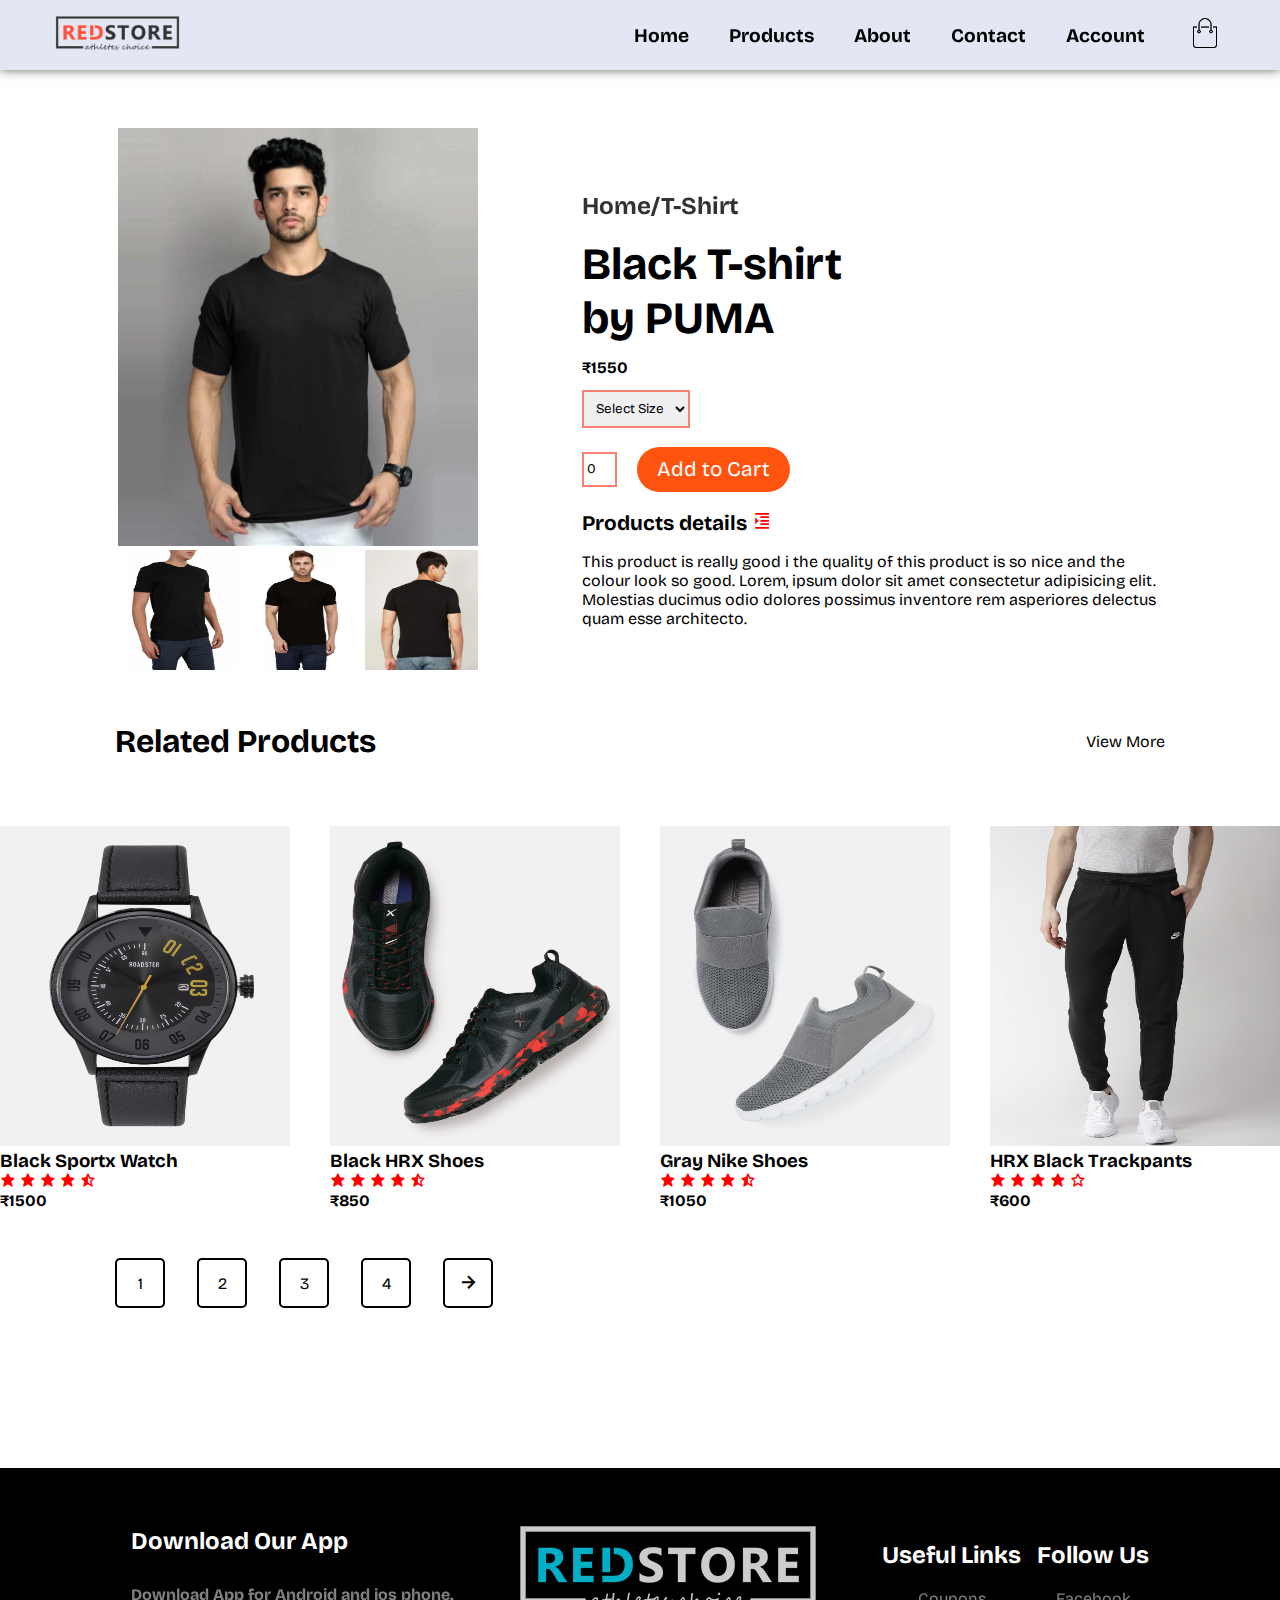
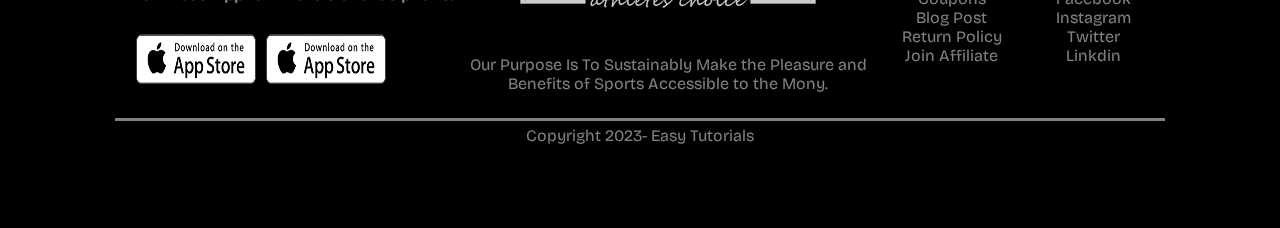
<file: blackshirtdetail.html>
<!DOCTYPE html>
<html lang="en">
<head>
    <meta charset="UTF-8">
    <meta name="viewport" content="width=device-width, initial-scale=1.0">

    <title>All Products-Redstore</title>


    <!-- google font cdn -->
    <link rel="preconnect" href="https://fonts.gstatic.com" crossorigin>
    <link href="https://fonts.googleapis.com/css2?family=Baloo+2:wght@600&family=Bricolage+Grotesque:opsz,wght@10..48,600&display=swap" rel="stylesheet">

    <!-- my css file link  -->
    <link rel="stylesheet" href="style.css">

    <!-- icon cdn -->
    <link href='https://unpkg.com/boxicons@2.1.4/css/boxicons.min.css' rel='stylesheet'>
    <link rel="preconnect" href="https://fonts.googleapis.com">

    <!-- mobile css  -->
    <link rel="stylesheet" href="phone.css">
</head>
<body>
    <div class="main">
        <nav class="navbar">
            <div class="nav-img">
                <a href="index.html"><img src="./images/logo.png" alt="" width="125px"></a>
            </div>
            <div class="navigation">
                <ul id="menu-item">
                    <li><a href="index.html">Home</a></li>
                    <li><a href="" class="products">Products</a></li>
                    <li><a href="about.html">About</a></li>
                    <li><a href="">Contact</a></li>
                    <li><a href="Account.html">Account</a></li>  
                </ul>
                <a href="index.html"><img src="images/cart.png" alt="" width="30px" height="30px"></a>
                <img src="images/menu.png" alt="" class="menu-icon" width="30px" height="30px" onclick="menutoggle()"> 

         

            </div>
            
   
           
        </nav>
    
       
        </section>
        <section class="page3">
           



            <!-- single products details  -->
            <div class="container-details">
                <div class="rowdetail">

                    <div class="coldetail">
                        <img src="images1/black04.webp" alt="" class="detailimg">
                        <div class="rowdetail-gallery">
                            <div class="coldetail1">
                                <img src="images1/black04.webp" alt="" class="smallimg1">
                            </div>  
                            <div class="coldetail1">
                                <img src="images1/black02.webp" alt="" class="smallimg2" style="width: 120px; height: 120px;">
                            </div>  
                            <div class="coldetail1" >
                                <img src="images1/black03.jpg" alt="" class="smallimg3" style="width: 120px; height: 120px;">
                            </div>  
                            <div class="coldetail1">
                                <img src="images1/black shirt02.webp" alt="" class="smallimg4" style="width: 120px; height: 120px;">
                            </div>
                        </div>
    
                    </div>
                    <div class="coldetail-contain">
                        <h3>Home/T-Shirt</h3>
                        <h1>Black T-shirt<br>by PUMA</h1>
                        <h1 class="primary-1">₹1550</h1>
                        <select>
                            <option>
                                Select Size
                            </option>
                            <option>
                                XXL
                            </option> 
                            <option>
                                XL
                            </option> 
                            <option>
                                Large
                            </option> 
                            <option>
                                Medium
                            </option>
                            <option>
                                Small
                            </option>
    
    
                            
                        </select>
                        <div class="contain1">
                            <div class="contain-box1">
                             <input type="number" value="0" class="textboxinput">
                            </div>
                            <div class="contain-cart">
                               <a href="" class="btn" onclick="addtocart()">Add to Cart</a>
                            </div>
                        </div>
                        <h6>Products details <i class='bx bx-right-indent'></i></h6>
                        <p class="primary-para">This product is really good i the quality of this product is so nice and the colour look so good.
                            Lorem, ipsum dolor sit amet consectetur adipisicing elit. Molestias ducimus odio dolores possimus inventore rem asperiores delectus quam esse architecto.
                        </p>
                        
                        
                    </div>
                    
                </div>
    
    
    
    
    
    
    
    
    
                <!-- related product  -->
    
                <div class="row-related">
                    <div class="colrelated">
                        <h1>Related Products</h1>
                    </div>
                    <div class="view">
                        View More
                    </div>
                </div>
    

            </div>
















                 <!-- more products  -->
            <div class="page3-row">
              
                    
            </div>
            <div class="page3-row page5row2">
                <div class="page3-col">
                    <img src="./images/product-9.jpg" alt="" width="290px" height="320px">
                    <h3>Black Sportx Watch</h3>
                    <div class="page3-star">
                        <i class='bx bxs-star' ></i>
                        <i class='bx bxs-star' ></i>
                        <i class='bx bxs-star' ></i>
                        <i class='bx bxs-star' ></i>
                        <i class='bx bxs-star-half' ></i>
                    </div>
                    <h4>&#8377;1500</h4>

                </div> 
                <div class="page3-col">
                    <img src="./images/product-10.jpg" alt="" width="290px" height="320px">
                    <h3>Black HRX Shoes</h3>
                    <div class="page3-star">
                        <i class='bx bxs-star' ></i>
                        <i class='bx bxs-star' ></i>
                        <i class='bx bxs-star' ></i>
                        <i class='bx bxs-star' ></i>
                        <i class='bx bxs-star-half' ></i>
                    </div>
                    <h4>&#8377;850</h4>

                </div> 
                <div class="page3-col">
                    <img src="./images/product-11.jpg" alt="" width="290px" height="320px">
                    <h3>Gray Nike Shoes</h3>
                    <div class="page3-star">
                        <i class='bx bxs-star' ></i>
                        <i class='bx bxs-star' ></i>
                        <i class='bx bxs-star' ></i>
                        <i class='bx bxs-star' ></i>
                        <i class='bx bxs-star-half' ></i>
                    </div>
                    <h4>&#8377;1050</h4>

                </div> 
                <div class="page3-col">
                    <img src="./images/product-12.jpg" alt="" width="290px" height="320px">
                    <h3>HRX Black Trackpants</h3>
                    <div class="page3-star">
                        <i class='bx bxs-star' ></i>
                        <i class='bx bxs-star' ></i>
                        <i class='bx bxs-star' ></i>
                        <i class='bx bxs-star' ></i>
                        <i class='bx bx-star' ></i>
                    </div>
                    <h4>&#8377;600</h4>

                </div>
            </div>
            <div class="boxesproducts">
                <div class="row-1">
                    <div class="colbox1">1</div>
                    <div class="colbox1">2</div>
                    <div class="colbox1">3</div>
                    <div class="colbox1">4</div>
                    <div class="colbox1">  
                        <i class='bx bx-right-arrow-alt'></i>
    
                    </div>
                </div>
    
            </div>

            
        </section>    






           
   
        <div class="footer-container">
            <div class="footer">
                <div class="footer-row">
                    <div class="footer-col-1">
                        <h2>Download Our App</h2>
                        <h4>Download App for Android and ios phone.</h4>
                        <div class="foot-img">
                          
                            <img src="./images/app-store.png" alt="">
                            <img src="./images/app-store.png" alt="">
                        </div>

                    </div> 
                    <div class="footer-col-2">
                        <div class="foot2">
                            <img src="./images/logo.png" alt="">
                            <p>Our Purpose Is To Sustainably Make the Pleasure and <br>
                            Benefits of Sports Accessible to the Mony.</p>
                        </div>
                        
                    </div> 
                    <div class="footer-col-3">
                        <h2>Useful Links</h2>
                        <div class="foot-link">
                            <a href="">Coupons</a>
                            <a href="">Blog Post</a>
                            <a href="">Return Policy</a>
                            <a href="">Join Affiliate</a>
                            <a href=""></a>
                        </div>
                       
                        
                    </div> 
                    <div class="footer-col-3">
                        <h2>Follow Us</h2>
                        <div class="foot-link">
                            <a href="">Facebook</a>
                            <a href="">Instagram</a>
                            <a href="">Twitter</a>
                            <a href="">Linkdin</a>
                            
                        </div>
                   
                </div>
            </div>
            <p class="Copyright">Copyright 2023- Easy Tutorials</p>

        </div>

       
    </div>





    <script src="script.js"></script>
</body>
</html>
</file>
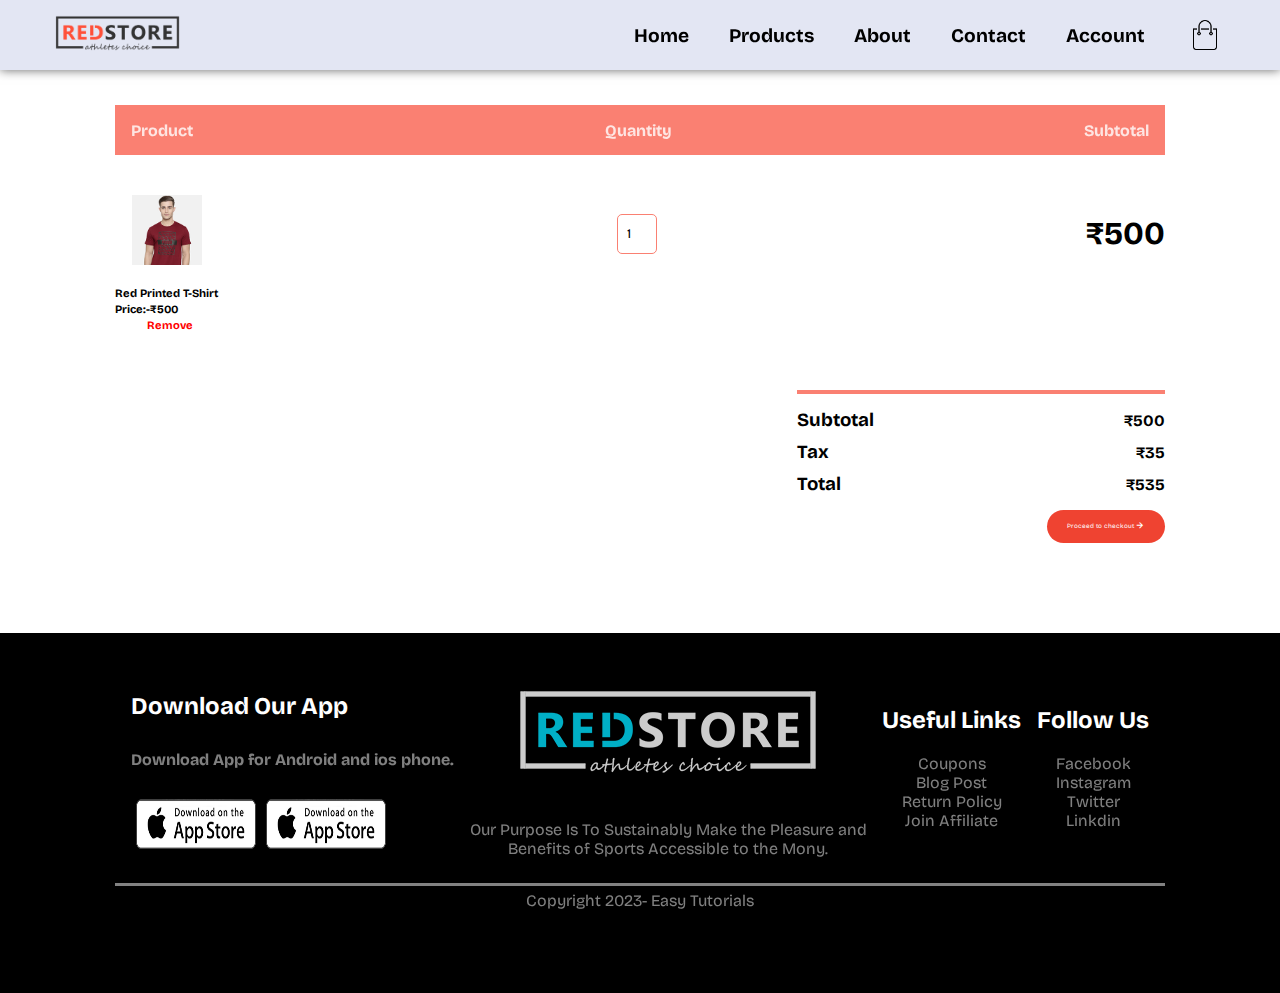
<file: cart.html>
<!DOCTYPE html>
<html lang="en">
<head>
    <meta charset="UTF-8">
    <meta name="viewport" content="width=device-width, initial-scale=1.0">

    <title>All Products-Redstore</title>


    <!-- google font cdn -->
    <link rel="preconnect" href="https://fonts.gstatic.com" crossorigin>
    <link href="https://fonts.googleapis.com/css2?family=Baloo+2:wght@600&family=Bricolage+Grotesque:opsz,wght@10..48,600&display=swap" rel="stylesheet">

    <!-- my css file link  -->
    <link rel="stylesheet" href="style.css">

    <!-- icon cdn -->
    <link href='https://unpkg.com/boxicons@2.1.4/css/boxicons.min.css' rel='stylesheet'>
    <link rel="preconnect" href="https://fonts.googleapis.com">

    <!-- mobile css  -->
    <link rel="stylesheet" href="phone.css">
</head>
<body>
    <div class="main">
        <nav class="navbar">
            <div class="nav-img">
                <a href="index.html"><img src="./images/logo.png" alt="" width="125px"></a>
            </div>
            <div class="navigation">
                <ul id="menu-item">
                    <li><a href="index.html">Home</a></li>
                    <li><a href="products.html" class="products">Products</a></li>
                    <li><a href="about.html">About</a></li>
                    <li><a href="">Contact</a></li>
                    <li><a href="Account.html">Account</a></li>  
                </ul>
                <img src="images/cart.png" alt="" width="30px" height="30px">
                <img src="images/menu.png" alt="" class="menu-icon" width="30px" height="30px" onclick="menutoggle()"> 

         

            </div>
            
   
           
        </nav>
      

       <section class="cart-page">
        <div class="cart-row1">
            <div class="colcart">
                <h2>Product</h2>
            </div>  
            <div class="colcart">
                <h2>Quantity</h2>
            </div>  
            <div class="colcart">
                <h2>Subtotal</h2>
                
            </div>
            

        </div>  
        <div class="cart-row">
            <cart class="cart-col">
                <div class="cartimg">
                    <img src="images/buy-1.jpg" alt="" width="100px" height="100px">  
                
    
                </div>
           
                <div class="cartcontain">
                    <h4>Red Printed T-Shirt</h4>
                    <h5>Price:-₹500</h5>
                    <h6>Remove</h6>
                    
                 
                </div>
            </cart>

         
            <div class="input-cart">
                <input type="number" style="width: 40px; height: 40px;" value="1">
                   
            </div>
            <div class="amount-cart">
                <h1>₹500</h1>
            

            </div>
           
            
        </div>  
        <div class="cart-row">
            <cart class="cart-col">
                <div class="cartimg">
                
    
                </div>
                <div class="cartcontain">
              
    
                    
                </div>
               

            </cart>
            <div class="input-cart">
             
            </div>
            <div class="amount-cart">
          


            </div>
           
            
        </div>  
        <div class="cart-row">
            <cart class="cart-col">
                <div class="cartimg">

                
    
                </div>
                <div class="cartcontain">
                    
    
                    
                </div>


            </cart>
            <div class="input-cart">
             
            </div>
            <div class="amount-cart">
             


            </div>

           
            
        </div>  
        <div class="line-cart">
            <div class="line-row">
                <div class="line-col">
                    <h3>Subtotal</h3>
                </div>
                <div class="line-col">
                    <h4>₹500</h4>
                </div>

            </div> 
            <div class="line-row">
                <div class="line-col">
                    <h3>Tax</h3>
                </div>
                <div class="line-col">
                    <h4>₹35</h4>
                </div>
                
            </div> 
            <div class="line-row">
                <div class="line-col">
                    <h3>Total</h3>
                </div>
                <div class="line-col">
                    <h4>₹535</h4>
                </div>
                
            </div>
            <div class="linebox">
                <a href="">Proceed to checkout</a>
                <i class='bx bx-right-arrow-alt'></i>
    
            </div>
        </div>

        
    
       

       </section>




           
   
        <div class="footer-container">
            <div class="footer">
                <div class="footer-row">
                    <div class="footer-col-1">
                        <h2>Download Our App</h2>
                        <h4>Download App for Android and ios phone.</h4>
                        <div class="foot-img">
                          
                            <img src="./images/app-store.png" alt="">
                            <img src="./images/app-store.png" alt="">
                        </div>

                    </div> 
                    <div class="footer-col-2">
                        <div class="foot2">
                            <img src="./images/logo.png" alt="">
                            <p>Our Purpose Is To Sustainably Make the Pleasure and <br>
                            Benefits of Sports Accessible to the Mony.</p>
                        </div>
                        
                    </div> 
                    <div class="footer-col-3">
                        <h2>Useful Links</h2>
                        <div class="foot-link">
                            <a href="">Coupons</a>
                            <a href="">Blog Post</a>
                            <a href="">Return Policy</a>
                            <a href="">Join Affiliate</a>
                            <a href=""></a>
                        </div>
                       
                        
                    </div> 
                    <div class="footer-col-3">
                        <h2>Follow Us</h2>
                        <div class="foot-link">
                            <a href="">Facebook</a>
                            <a href="">Instagram</a>
                            <a href="">Twitter</a>
                            <a href="">Linkdin</a>
                            
                        </div>
                   
                </div>
            </div>
            <p class="Copyright">Copyright 2023- Easy Tutorials</p>

        </div>

       
    </div>





    <script src="script.js"></script>
</body>
</html>
</file>
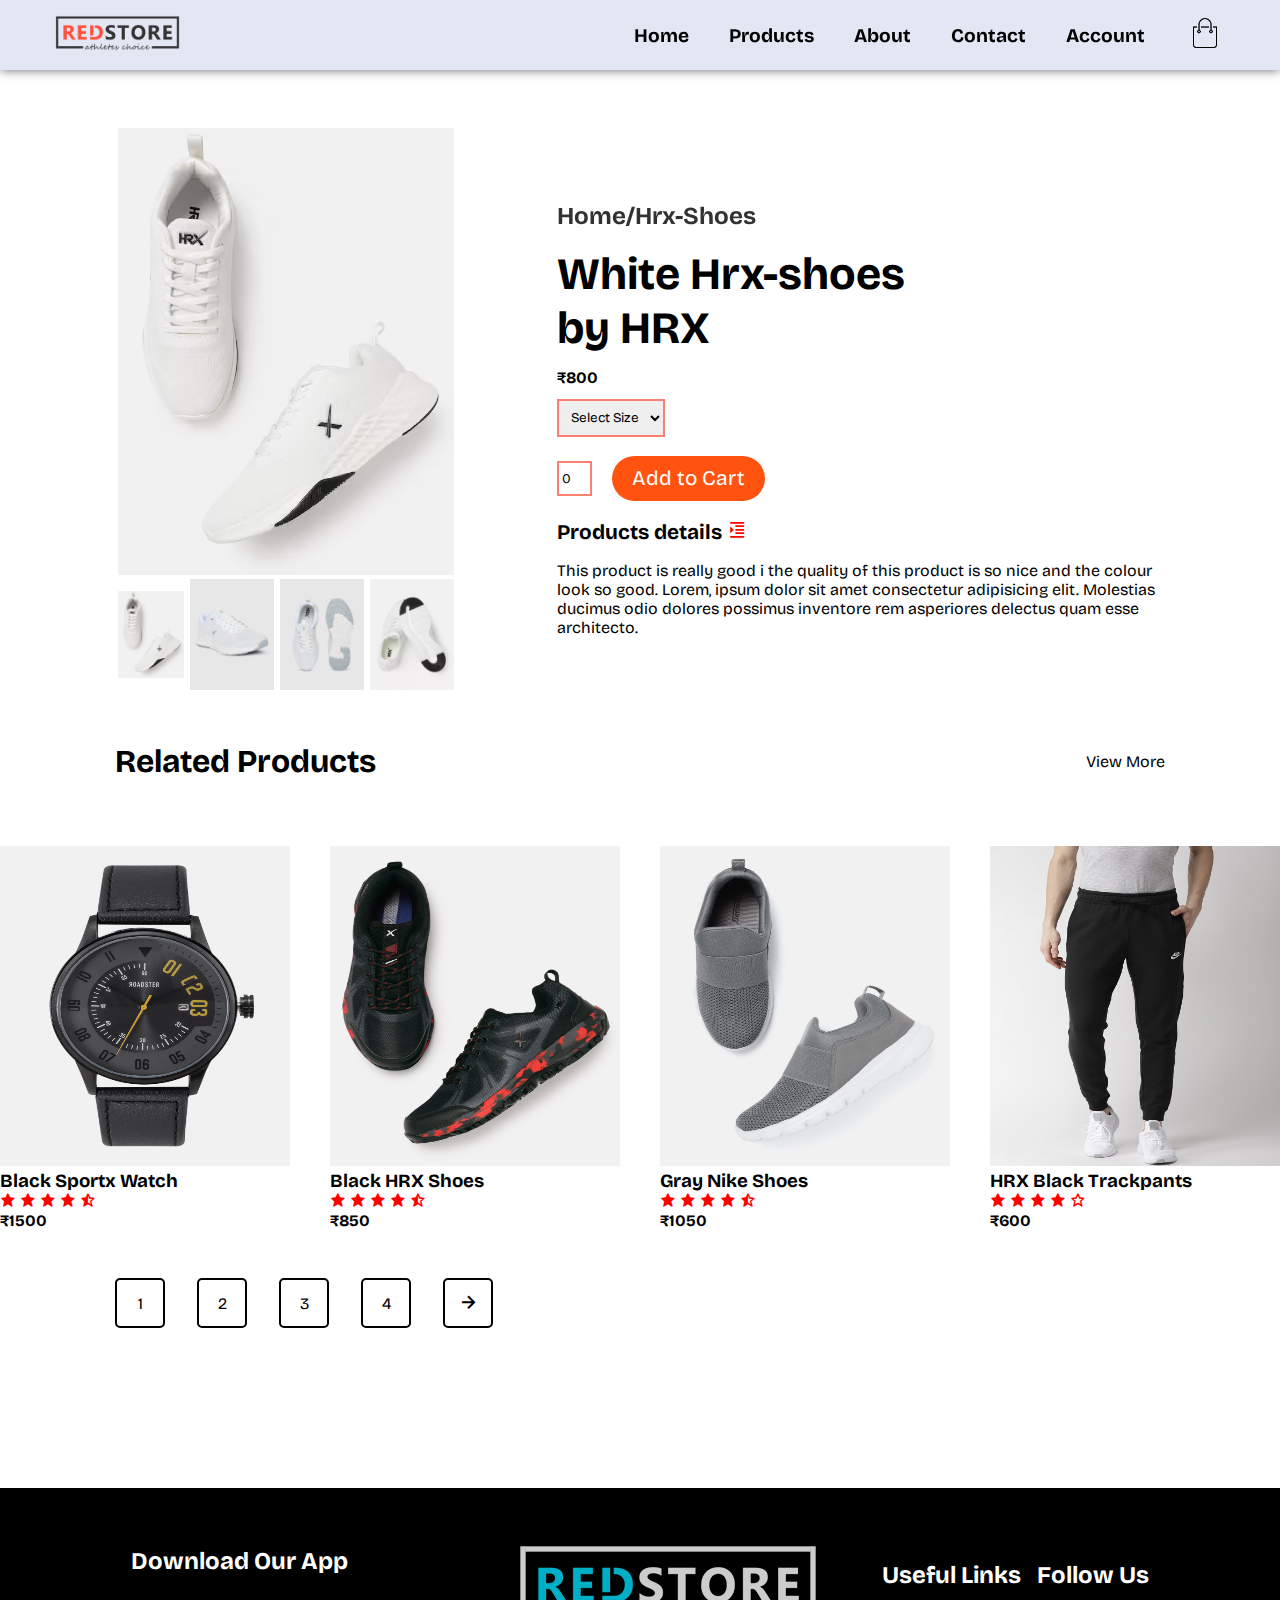
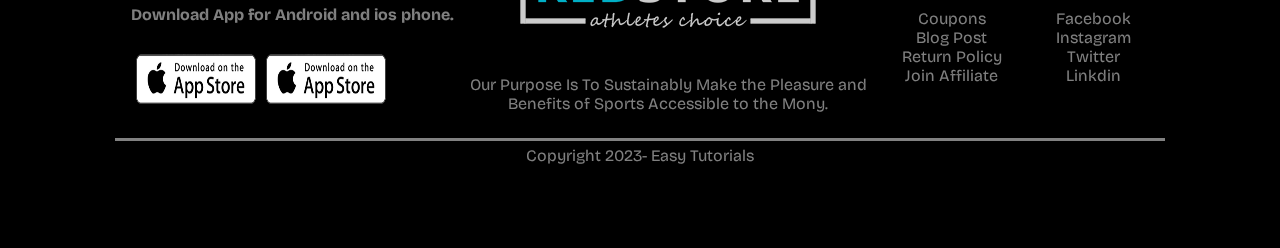
<file: hrxproductdetail.html>
<!DOCTYPE html>
<html lang="en">
<head>
    <meta charset="UTF-8">
    <meta name="viewport" content="width=device-width, initial-scale=1.0">

    <title>All Products-Redstore</title>


    <!-- google font cdn -->
    <link rel="preconnect" href="https://fonts.gstatic.com" crossorigin>
    <link href="https://fonts.googleapis.com/css2?family=Baloo+2:wght@600&family=Bricolage+Grotesque:opsz,wght@10..48,600&display=swap" rel="stylesheet">

    <!-- my css file link  -->
    <link rel="stylesheet" href="style.css">

    <!-- icon cdn -->
    <link href='https://unpkg.com/boxicons@2.1.4/css/boxicons.min.css' rel='stylesheet'>
    <link rel="preconnect" href="https://fonts.googleapis.com">

    <!-- mobile css  -->
    <link rel="stylesheet" href="phone.css">
</head>
<body>
    <div class="main">
        <nav class="navbar">
            <div class="nav-img">
                <a href="index.html"><img src="./images/logo.png" alt="" width="125px"></a>
            </div>
            <div class="navigation">
                <ul id="menu-item">
                    <li><a href="index.html">Home</a></li>
                    <li><a href="" class="products">Products</a></li>
                    <li><a href="about.html">About</a></li>
                    <li><a href="">Contact</a></li>
                    <li><a href="Account.html">Account</a></li>  
                </ul>
                <a href="index.html"><img src="images/cart.png" alt="" width="30px" height="30px" ></a>
                <img src="images/menu.png" alt="" class="menu-icon" width="30px" height="30px" onclick="menutoggle()"> 

         

            </div>
            
   
           
        </nav>
    
       
        </section>
        <section class="page3">
           



            <!-- single products details  -->
            <div class="container-details">
                <div class="rowdetail">

                    <div class="coldetail">
                        <img src="images/buy-6.avif" alt="" class="detailimg">
                        <div class="rowdetail-gallery">
                            <div class="coldetail1">
                                <img src="images/buy-6.avif" alt="" class="smallimg1" >
                            </div>  
                            <div class="coldetail1">
                                <img src="images1/hrx2.webp" alt="" class="smallimg2">
                            </div>  
                            <div class="coldetail1" >
                                <img src="images1/hrx1.webp" alt="" class="smallimg3">
                            </div>  
                            <div class="coldetail1">
                                <img src="images1/hrx.webp" alt="" class="smallimg4">
                            </div>
                        </div>
    
                    </div>
                    <div class="coldetail-contain">
                        <h3>Home/Hrx-Shoes</h3>
                        <h1>White Hrx-shoes<br>by HRX</h1>
                        <h1 class="primary-1">₹800</h1>
                        <select>
                            <option>
                                Select Size
                            </option>
                            <option>
                                XXL
                            </option> 
                            <option>
                                XL
                            </option> 
                            <option>
                                Large
                            </option> 
                            <option>
                                Medium
                            </option>
                            <option>
                                Small
                            </option>
    
    
                            
                        </select>
                        <div class="contain1">
                            <div class="contain-box1">
                             <input type="number" value="0" class="textboxinput">
                            </div>
                            <div class="contain-cart">
                               <a href="" class="btn" onclick="addtocart()">Add to Cart</a>
                            </div>
                        </div>
                        <h6>Products details <i class='bx bx-right-indent'></i></h6>
                        <p class="primary-para">This product is really good i the quality of this product is so nice and the colour look so good.
                            Lorem, ipsum dolor sit amet consectetur adipisicing elit. Molestias ducimus odio dolores possimus inventore rem asperiores delectus quam esse architecto.
                        </p>
                        
                        
                    </div>
                    
                </div>
    
    
    
    
    
    
    
    
    
                <!-- related product  -->
    
                <div class="row-related">
                    <div class="colrelated">
                        <h1>Related Products</h1>
                    </div>
                    <div class="view">
                        View More
                    </div>
                </div>
    

            </div>
















                 <!-- more products  -->
            <div class="page3-row">
              
                    
            </div>
            <div class="page3-row page5row2">
                <div class="page3-col">
                    <img src="./images/product-9.jpg" alt="" width="290px" height="320px">
                    <h3>Black Sportx Watch</h3>
                    <div class="page3-star">
                        <i class='bx bxs-star' ></i>
                        <i class='bx bxs-star' ></i>
                        <i class='bx bxs-star' ></i>
                        <i class='bx bxs-star' ></i>
                        <i class='bx bxs-star-half' ></i>
                    </div>
                    <h4>&#8377;1500</h4>

                </div> 
                <div class="page3-col">
                    <img src="./images/product-10.jpg" alt="" width="290px" height="320px">
                    <h3>Black HRX Shoes</h3>
                    <div class="page3-star">
                        <i class='bx bxs-star' ></i>
                        <i class='bx bxs-star' ></i>
                        <i class='bx bxs-star' ></i>
                        <i class='bx bxs-star' ></i>
                        <i class='bx bxs-star-half' ></i>
                    </div>
                    <h4>&#8377;850</h4>

                </div> 
                <div class="page3-col">
                    <img src="./images/product-11.jpg" alt="" width="290px" height="320px">
                    <h3>Gray Nike Shoes</h3>
                    <div class="page3-star">
                        <i class='bx bxs-star' ></i>
                        <i class='bx bxs-star' ></i>
                        <i class='bx bxs-star' ></i>
                        <i class='bx bxs-star' ></i>
                        <i class='bx bxs-star-half' ></i>
                    </div>
                    <h4>&#8377;1050</h4>

                </div> 
                <div class="page3-col">
                    <img src="./images/product-12.jpg" alt="" width="290px" height="320px">
                    <h3>HRX Black Trackpants</h3>
                    <div class="page3-star">
                        <i class='bx bxs-star' ></i>
                        <i class='bx bxs-star' ></i>
                        <i class='bx bxs-star' ></i>
                        <i class='bx bxs-star' ></i>
                        <i class='bx bx-star' ></i>
                    </div>
                    <h4>&#8377;600</h4>

                </div>
            </div>
            <div class="boxesproducts">
                <div class="row-1">
                    <div class="colbox1">1</div>
                    <div class="colbox1">2</div>
                    <div class="colbox1">3</div>
                    <div class="colbox1">4</div>
                    <div class="colbox1">  
                        <i class='bx bx-right-arrow-alt'></i>
    
                    </div>
                </div>
    
            </div>

            
        </section>    






           
   
        <div class="footer-container">
            <div class="footer">
                <div class="footer-row">
                    <div class="footer-col-1">
                        <h2>Download Our App</h2>
                        <h4>Download App for Android and ios phone.</h4>
                        <div class="foot-img">
                          
                            <img src="./images/app-store.png" alt="">
                            <img src="./images/app-store.png" alt="">
                        </div>

                    </div> 
                    <div class="footer-col-2">
                        <div class="foot2">
                            <img src="./images/logo.png" alt="">
                            <p>Our Purpose Is To Sustainably Make the Pleasure and <br>
                            Benefits of Sports Accessible to the Mony.</p>
                        </div>
                        
                    </div> 
                    <div class="footer-col-3">
                        <h2>Useful Links</h2>
                        <div class="foot-link">
                            <a href="">Coupons</a>
                            <a href="">Blog Post</a>
                            <a href="">Return Policy</a>
                            <a href="">Join Affiliate</a>
                            <a href=""></a>
                        </div>
                       
                        
                    </div> 
                    <div class="footer-col-3">
                        <h2>Follow Us</h2>
                        <div class="foot-link">
                            <a href="">Facebook</a>
                            <a href="">Instagram</a>
                            <a href="">Twitter</a>
                            <a href="">Linkdin</a>
                            
                        </div>
                   
                </div>
            </div>
            <p class="Copyright">Copyright 2023- Easy Tutorials</p>

        </div>

       
    </div>





    <script src="script.js"></script>
</body>
</html>
</file>
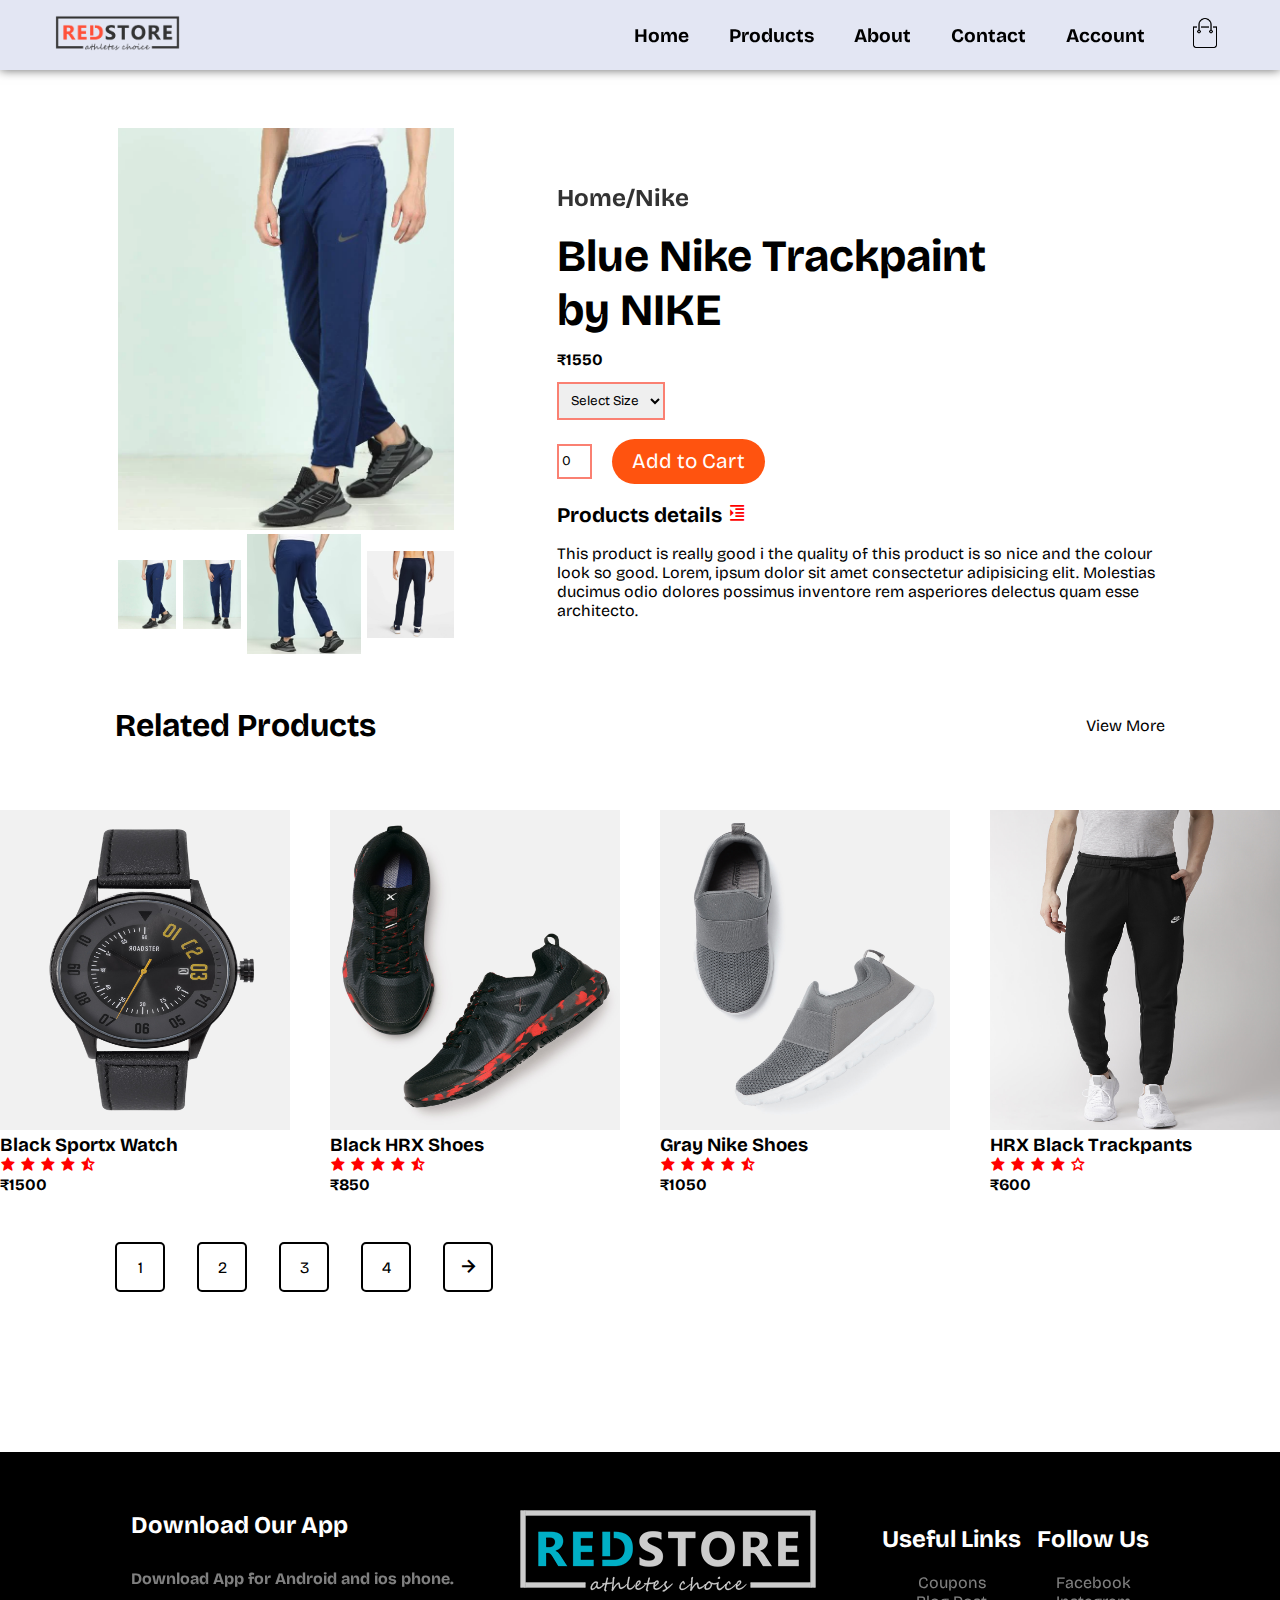
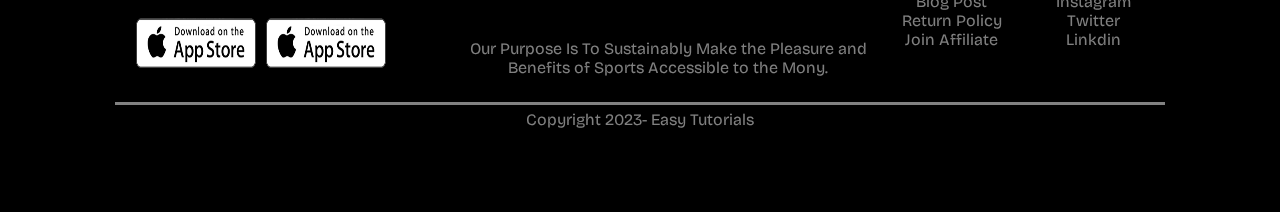
<file: nikebluedetail.html>
<!DOCTYPE html>
<html lang="en">
<head>
    <meta charset="UTF-8">
    <meta name="viewport" content="width=device-width, initial-scale=1.0">

    <title>All Products-Redstore</title>


    <!-- google font cdn -->
    <link rel="preconnect" href="https://fonts.gstatic.com" crossorigin>
    <link href="https://fonts.googleapis.com/css2?family=Baloo+2:wght@600&family=Bricolage+Grotesque:opsz,wght@10..48,600&display=swap" rel="stylesheet">

    <!-- my css file link  -->
    <link rel="stylesheet" href="style.css">

    <!-- icon cdn -->
    <link href='https://unpkg.com/boxicons@2.1.4/css/boxicons.min.css' rel='stylesheet'>
    <link rel="preconnect" href="https://fonts.googleapis.com">

    <!-- mobile css  -->
    <link rel="stylesheet" href="phone.css">
</head>
<body>
    <div class="main">
        <nav class="navbar">
            <div class="nav-img">
                <a href="index.html"><img src="./images/logo.png" alt="" width="125px"></a>
            </div>
            <div class="navigation">
                <ul id="menu-item">
                    <li><a href="index.html">Home</a></li>
                    <li><a href="" class="products">Products</a></li>
                    <li><a href="about.html">About</a></li>
                    <li><a href="">Contact</a></li>
                    <li><a href="Account.html">Account</a></li>  
                </ul>
                <a href="index.html"><img src="images/cart.png" alt="" width="30px" height="30px"></a>
                <img src="images/menu.png" alt="" class="menu-icon" width="30px" height="30px" onclick="menutoggle()"> 

         

            </div>
            
   
           
        </nav>
    
       
        </section>
        <section class="page3">
           



            <!-- single products details  -->
            <div class="container-details">
                <div class="rowdetail">

                    <div class="coldetail">
                        <img src="images1/nike blue01.webp" alt="" class="detailimg">
                        <div class="rowdetail-gallery">
                            <div class="coldetail1">
                                <img src="images1/nike blue01.webp" alt="" class="smallimg1">
                            </div>  
                            <div class="coldetail1">
                                <img src="images1/nikebliue02.webp" alt="" class="smallimg2">
                            </div>  
                            <div class="coldetail1" >
                                <img src="images1/nike blue03.avif" alt="" class="smallimg3" style="width: 120px; height: 120px;">
                            </div>  
                            <div class="coldetail1">
                                <img src="images1/nikeblue04.jpg" alt="" class="smallimg4">
                            </div>
                        </div>
    
                    </div>
                    <div class="coldetail-contain">
                        <h3>Home/Nike</h3>
                        <h1>Blue Nike Trackpaint<br>by NIKE</h1>
                        <h1 class="primary-1">₹1550</h1>
                        <select>
                            <option>
                                Select Size
                            </option>
                            <option>
                                XXL
                            </option> 
                            <option>
                                XL
                            </option> 
                            <option>
                                Large
                            </option> 
                            <option>
                                Medium
                            </option>
                            <option>
                                Small
                            </option>
    
    
                            
                        </select>
                        <div class="contain1">
                            <div class="contain-box1">
                             <input type="number" value="0" class="textboxinput">
                            </div>
                            <div class="contain-cart">
                               <a href="" class="btn" onclick="addtocart()">Add to Cart</a>
                            </div>
                        </div>
                        <h6>Products details <i class='bx bx-right-indent'></i></h6>
                        <p class="primary-para">This product is really good i the quality of this product is so nice and the colour look so good.
                            Lorem, ipsum dolor sit amet consectetur adipisicing elit. Molestias ducimus odio dolores possimus inventore rem asperiores delectus quam esse architecto.
                        </p>
                        
                        
                    </div>
                    
                </div>
    
    
    
    
    
    
    
    
    
                <!-- related product  -->
    
                <div class="row-related">
                    <div class="colrelated">
                        <h1>Related Products</h1>
                    </div>
                    <div class="view">
                        View More
                    </div>
                </div>
    

            </div>
















                 <!-- more products  -->
            <div class="page3-row">
              
                    
            </div>
            <div class="page3-row page5row2">
                <div class="page3-col">
                    <img src="./images/product-9.jpg" alt="" width="290px" height="320px">
                    <h3>Black Sportx Watch</h3>
                    <div class="page3-star">
                        <i class='bx bxs-star' ></i>
                        <i class='bx bxs-star' ></i>
                        <i class='bx bxs-star' ></i>
                        <i class='bx bxs-star' ></i>
                        <i class='bx bxs-star-half' ></i>
                    </div>
                    <h4>&#8377;1500</h4>

                </div> 
                <div class="page3-col">
                    <img src="./images/product-10.jpg" alt="" width="290px" height="320px">
                    <h3>Black HRX Shoes</h3>
                    <div class="page3-star">
                        <i class='bx bxs-star' ></i>
                        <i class='bx bxs-star' ></i>
                        <i class='bx bxs-star' ></i>
                        <i class='bx bxs-star' ></i>
                        <i class='bx bxs-star-half' ></i>
                    </div>
                    <h4>&#8377;850</h4>

                </div> 
                <div class="page3-col">
                    <img src="./images/product-11.jpg" alt="" width="290px" height="320px">
                    <h3>Gray Nike Shoes</h3>
                    <div class="page3-star">
                        <i class='bx bxs-star' ></i>
                        <i class='bx bxs-star' ></i>
                        <i class='bx bxs-star' ></i>
                        <i class='bx bxs-star' ></i>
                        <i class='bx bxs-star-half' ></i>
                    </div>
                    <h4>&#8377;1050</h4>

                </div> 
                <div class="page3-col">
                    <img src="./images/product-12.jpg" alt="" width="290px" height="320px">
                    <h3>HRX Black Trackpants</h3>
                    <div class="page3-star">
                        <i class='bx bxs-star' ></i>
                        <i class='bx bxs-star' ></i>
                        <i class='bx bxs-star' ></i>
                        <i class='bx bxs-star' ></i>
                        <i class='bx bx-star' ></i>
                    </div>
                    <h4>&#8377;600</h4>

                </div>
            </div>
            <div class="boxesproducts">
                <div class="row-1">
                    <div class="colbox1">1</div>
                    <div class="colbox1">2</div>
                    <div class="colbox1">3</div>
                    <div class="colbox1">4</div>
                    <div class="colbox1">  
                        <i class='bx bx-right-arrow-alt'></i>
    
                    </div>
                </div>
    
            </div>

            
        </section>    






           
   
        <div class="footer-container">
            <div class="footer">
                <div class="footer-row">
                    <div class="footer-col-1">
                        <h2>Download Our App</h2>
                        <h4>Download App for Android and ios phone.</h4>
                        <div class="foot-img">
                          
                            <img src="./images/app-store.png" alt="">
                            <img src="./images/app-store.png" alt="">
                        </div>

                    </div> 
                    <div class="footer-col-2">
                        <div class="foot2">
                            <img src="./images/logo.png" alt="">
                            <p>Our Purpose Is To Sustainably Make the Pleasure and <br>
                            Benefits of Sports Accessible to the Mony.</p>
                        </div>
                        
                    </div> 
                    <div class="footer-col-3">
                        <h2>Useful Links</h2>
                        <div class="foot-link">
                            <a href="">Coupons</a>
                            <a href="">Blog Post</a>
                            <a href="">Return Policy</a>
                            <a href="">Join Affiliate</a>
                            <a href=""></a>
                        </div>
                       
                        
                    </div> 
                    <div class="footer-col-3">
                        <h2>Follow Us</h2>
                        <div class="foot-link">
                            <a href="">Facebook</a>
                            <a href="">Instagram</a>
                            <a href="">Twitter</a>
                            <a href="">Linkdin</a>
                            
                        </div>
                   
                </div>
            </div>
            <p class="Copyright">Copyright 2023- Easy Tutorials</p>

        </div>

       
    </div>





    <script src="script.js"></script>
</body>
</html>
</file>
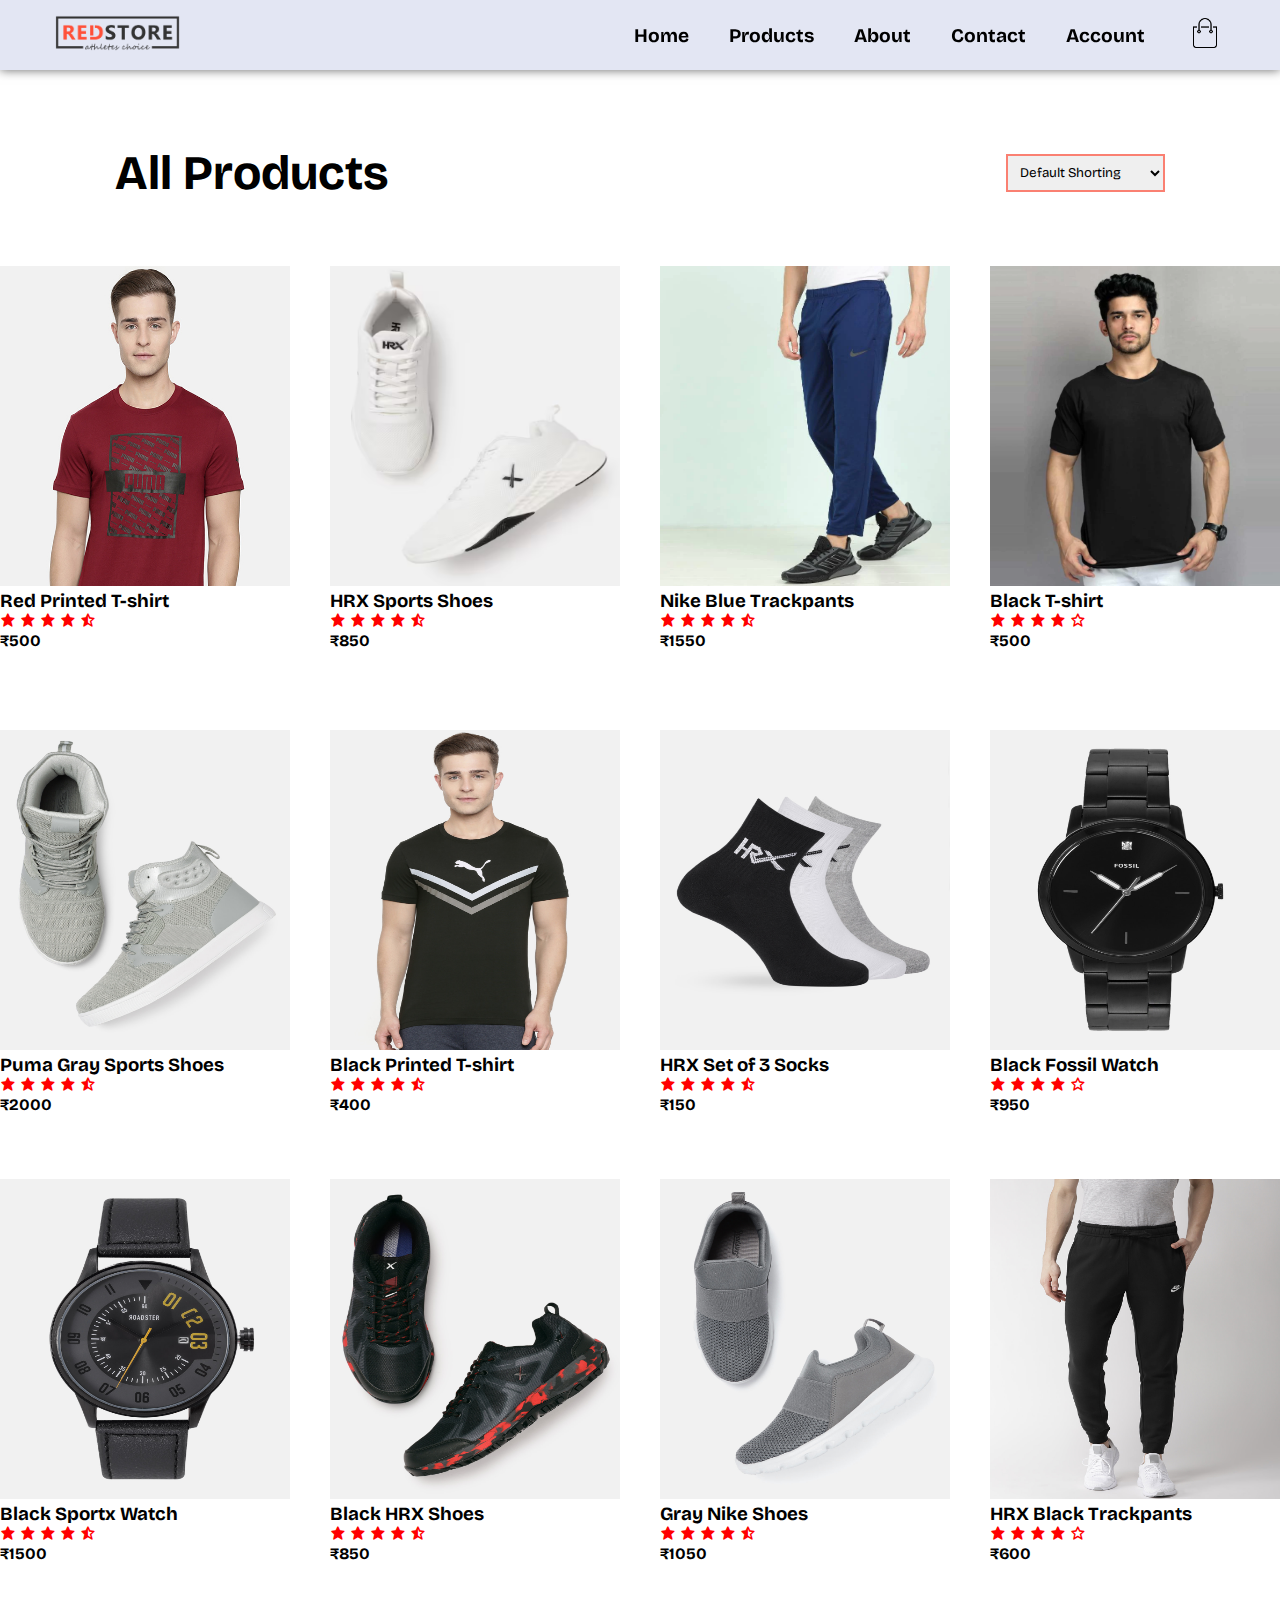
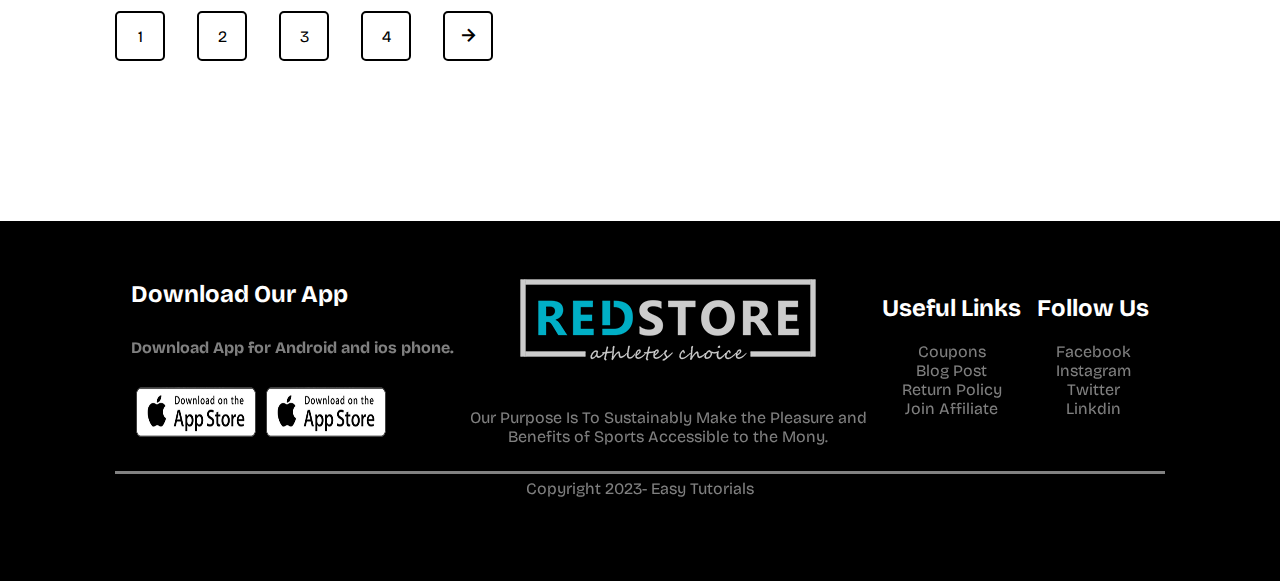
<file: products.html>
<!DOCTYPE html>
<html lang="en">
<head>
    <meta charset="UTF-8">
    <meta name="viewport" content="width=device-width, initial-scale=1.0">

    <title>All Products-Redstore</title>


    <!-- google font cdn -->
    <link rel="preconnect" href="https://fonts.gstatic.com" crossorigin>
    <link href="https://fonts.googleapis.com/css2?family=Baloo+2:wght@600&family=Bricolage+Grotesque:opsz,wght@10..48,600&display=swap" rel="stylesheet">

    <!-- my css file link  -->
    <link rel="stylesheet" href="style.css">

    <!-- icon cdn -->
    <link href='https://unpkg.com/boxicons@2.1.4/css/boxicons.min.css' rel='stylesheet'>
    <link rel="preconnect" href="https://fonts.googleapis.com">

    <!-- mobile css  -->
    <link rel="stylesheet" href="phone.css">
</head>
<body>
    <div class="main">
        <nav class="navbar">
            <div class="nav-img">
                <img src="./images/logo.png" alt="" width="125px">
            </div>
            <div class="navigation">
                <ul id="menu-item">
                    <li><a href="index.html">Home</a></li>
                    <li><a href="" class="products">Products</a></li>
                    <li><a href="about.html">About</a></li>
                    <li><a href="">Contact</a></li>
                    <li><a href="Account.html">Account</a></li>  
                </ul>
                <a href="cart.html"><img src="images/cart.png" alt="" width="30px" height="30px"></a>
                <img src="images/menu.png" alt="" class="menu-icon" width="30px" height="30px" onclick="menutoggle()"> 

         

            </div>
            
   
           
        </nav>
    
       
        </section>
        <section class="page3">
            <div class="allproducts">
                <div class="all">
                    <h1>All Products</h1>
                </div>
                <select>
                    <option>Default Shorting</option>
                    <option>Short by Price</option>
                    <option>Short by Popularity</option>
                    <option>Short by Sale</option>
                    <option>Short by Rating</option>
                </select>

            </div>
            <div class="page3product">
                
            <div class="page3-row">
                <div class="page3-col">
                    <a href="productsdetail.html"><img src="./images/gallery-1.jpg" alt="" width="290px" height="320px"></a>
                    <h3>Red Printed T-shirt</h3>
                    <div class="page3-star">
                        <i class='bx bxs-star' ></i>
                        <i class='bx bxs-star' ></i>
                        <i class='bx bxs-star' ></i>
                        <i class='bx bxs-star' ></i>
                        <i class='bx bxs-star-half' ></i>
                    </div>
                    <h4>&#8377;500</h4>

                </div> 
                <div class="page3-col">
                    <a href="hrxproductdetail.html"><img src="./images/buy-6.avif" alt="" width="290px" height="320px"></a>
                    <h3>HRX Sports Shoes</h3>
                    <div class="page3-star">
                        <i class='bx bxs-star' ></i>
                        <i class='bx bxs-star' ></i>
                        <i class='bx bxs-star' ></i>
                        <i class='bx bxs-star' ></i>
                        <i class='bx bxs-star-half' ></i>
                    </div>
                    <h4>&#8377;850</h4>

                </div> 
                <div class="page3-col">
                    <a href="nikebluedetail.html"><img src="./images1/nike blue01.webp" alt="" width="290px" height="320px"></a>
                    <h3>Nike Blue Trackpants</h3>
                    <div class="page3-star">
                        <i class='bx bxs-star' ></i>
                        <i class='bx bxs-star' ></i>
                        <i class='bx bxs-star' ></i>
                        <i class='bx bxs-star' ></i>
                        <i class='bx bxs-star-half' ></i>
                    </div>
                    <h4>&#8377;1550</h4>

                </div> 
                <div class="page3-col">
                    <a href="blackshirtdetail.html"><img src="./images1/black04.webp" alt="" width="290px" height="320px"></a>
                    <h3>Black T-shirt</h3>
                    <div class="page3-star">
                        <i class='bx bxs-star' ></i>
                        <i class='bx bxs-star' ></i>
                        <i class='bx bxs-star' ></i>
                        <i class='bx bxs-star' ></i>
                        <i class='bx bx-star' ></i>
                    </div>
                    <h4>&#8377;500</h4>

                </div>

            </div>

            </div>




                 <!-- more products  -->
            <div class="page3-row">
                <div class="page3-col">
                    <img src="./images/product-5.jpg" alt="" width="290px" height="320px">
                    <h3>Puma Gray Sports Shoes</h3>
                    <div class="page3-star">
                        <i class='bx bxs-star' ></i>
                        <i class='bx bxs-star' ></i>
                        <i class='bx bxs-star' ></i>
                        <i class='bx bxs-star' ></i>
                        <i class='bx bxs-star-half' ></i>
                    </div>
                    <h4>&#8377;2000</h4>

                </div> 
                <div class="page3-col">
                    <img src="./images/product-6.jpg" alt="" width="290px" height="320px">
                    <h3>Black Printed T-shirt</h3>
                    <div class="page3-star">
                        <i class='bx bxs-star' ></i>
                        <i class='bx bxs-star' ></i>
                        <i class='bx bxs-star' ></i>
                        <i class='bx bxs-star' ></i>
                        <i class='bx bxs-star-half' ></i>
                    </div>
                    <h4>&#8377;400</h4>

                </div> 
                <div class="page3-col">
                    <img src="./images/product-7.jpg" alt="" width="290px" height="320px">
                    <h3>HRX Set of 3 Socks</h3>
                    <div class="page3-star">
                        <i class='bx bxs-star' ></i>
                        <i class='bx bxs-star' ></i>
                        <i class='bx bxs-star' ></i>
                        <i class='bx bxs-star' ></i>
                        <i class='bx bxs-star-half' ></i>
                    </div>
                    <h4>&#8377;150</h4>

                </div> 
                <div class="page3-col">
                    <img src="./images/product-8.jpg" alt="" width="290px" height="320px">
                    <h3>Black Fossil Watch</h3>
                    <div class="page3-star">
                        <i class='bx bxs-star' ></i>
                        <i class='bx bxs-star' ></i>
                        <i class='bx bxs-star' ></i>
                        <i class='bx bxs-star' ></i>
                        <i class='bx bx-star' ></i>
                    </div>
                    <h4>&#8377;950</h4>

                </div>
            </div>
            <div class="page3-row page5row2">
                <div class="page3-col">
                    <img src="./images/product-9.jpg" alt="" width="290px" height="320px">
                    <h3>Black Sportx Watch</h3>
                    <div class="page3-star">
                        <i class='bx bxs-star' ></i>
                        <i class='bx bxs-star' ></i>
                        <i class='bx bxs-star' ></i>
                        <i class='bx bxs-star' ></i>
                        <i class='bx bxs-star-half' ></i>
                    </div>
                    <h4>&#8377;1500</h4>

                </div> 
                <div class="page3-col">
                    <img src="./images/product-10.jpg" alt="" width="290px" height="320px">
                    <h3>Black HRX Shoes</h3>
                    <div class="page3-star">
                        <i class='bx bxs-star' ></i>
                        <i class='bx bxs-star' ></i>
                        <i class='bx bxs-star' ></i>
                        <i class='bx bxs-star' ></i>
                        <i class='bx bxs-star-half' ></i>
                    </div>
                    <h4>&#8377;850</h4>

                </div> 
                <div class="page3-col">
                    <img src="./images/product-11.jpg" alt="" width="290px" height="320px">
                    <h3>Gray Nike Shoes</h3>
                    <div class="page3-star">
                        <i class='bx bxs-star' ></i>
                        <i class='bx bxs-star' ></i>
                        <i class='bx bxs-star' ></i>
                        <i class='bx bxs-star' ></i>
                        <i class='bx bxs-star-half' ></i>
                    </div>
                    <h4>&#8377;1050</h4>

                </div> 
                <div class="page3-col">
                    <img src="./images/product-12.jpg" alt="" width="290px" height="320px">
                    <h3>HRX Black Trackpants</h3>
                    <div class="page3-star">
                        <i class='bx bxs-star' ></i>
                        <i class='bx bxs-star' ></i>
                        <i class='bx bxs-star' ></i>
                        <i class='bx bxs-star' ></i>
                        <i class='bx bx-star' ></i>
                    </div>
                    <h4>&#8377;600</h4>

                </div>
            </div>
            <div class="boxesproducts">
                <div class="row-1">
                    <div class="colbox1">1</div>
                    <div class="colbox1">2</div>
                    <div class="colbox1">3</div>
                    <div class="colbox1">4</div>
                    <div class="colbox1">  
                        <i class='bx bx-right-arrow-alt'></i>
    
                    </div>
                </div>
    
            </div>

            
        </section>    


           
   
        <div class="footer-container">
            <div class="footer">
                <div class="footer-row">
                    <div class="footer-col-1">
                        <h2>Download Our App</h2>
                        <h4>Download App for Android and ios phone.</h4>
                        <div class="foot-img">
                          
                            <img src="./images/app-store.png" alt="">
                            <img src="./images/app-store.png" alt="">
                        </div>

                    </div> 
                    <div class="footer-col-2">
                        <div class="foot2">
                            <img src="./images/logo.png" alt="">
                            <p>Our Purpose Is To Sustainably Make the Pleasure and <br>
                            Benefits of Sports Accessible to the Mony.</p>
                        </div>
                        
                    </div> 
                    <div class="footer-col-3">
                        <h2>Useful Links</h2>
                        <div class="foot-link">
                            <a href="">Coupons</a>
                            <a href="">Blog Post</a>
                            <a href="">Return Policy</a>
                            <a href="">Join Affiliate</a>
                            <a href=""></a>
                        </div>
                       
                        
                    </div> 
                    <div class="footer-col-3">
                        <h2>Follow Us</h2>
                        <div class="foot-link">
                            <a href="">Facebook</a>
                            <a href="">Instagram</a>
                            <a href="">Twitter</a>
                            <a href="">Linkdin</a>
                            
                        </div>
                   
                </div>
            </div>
            <p class="Copyright">Copyright 2023- Easy Tutorials</p>

        </div>

       
    </div>





    <script src="script.js"></script>
</body>
</html>
</file>
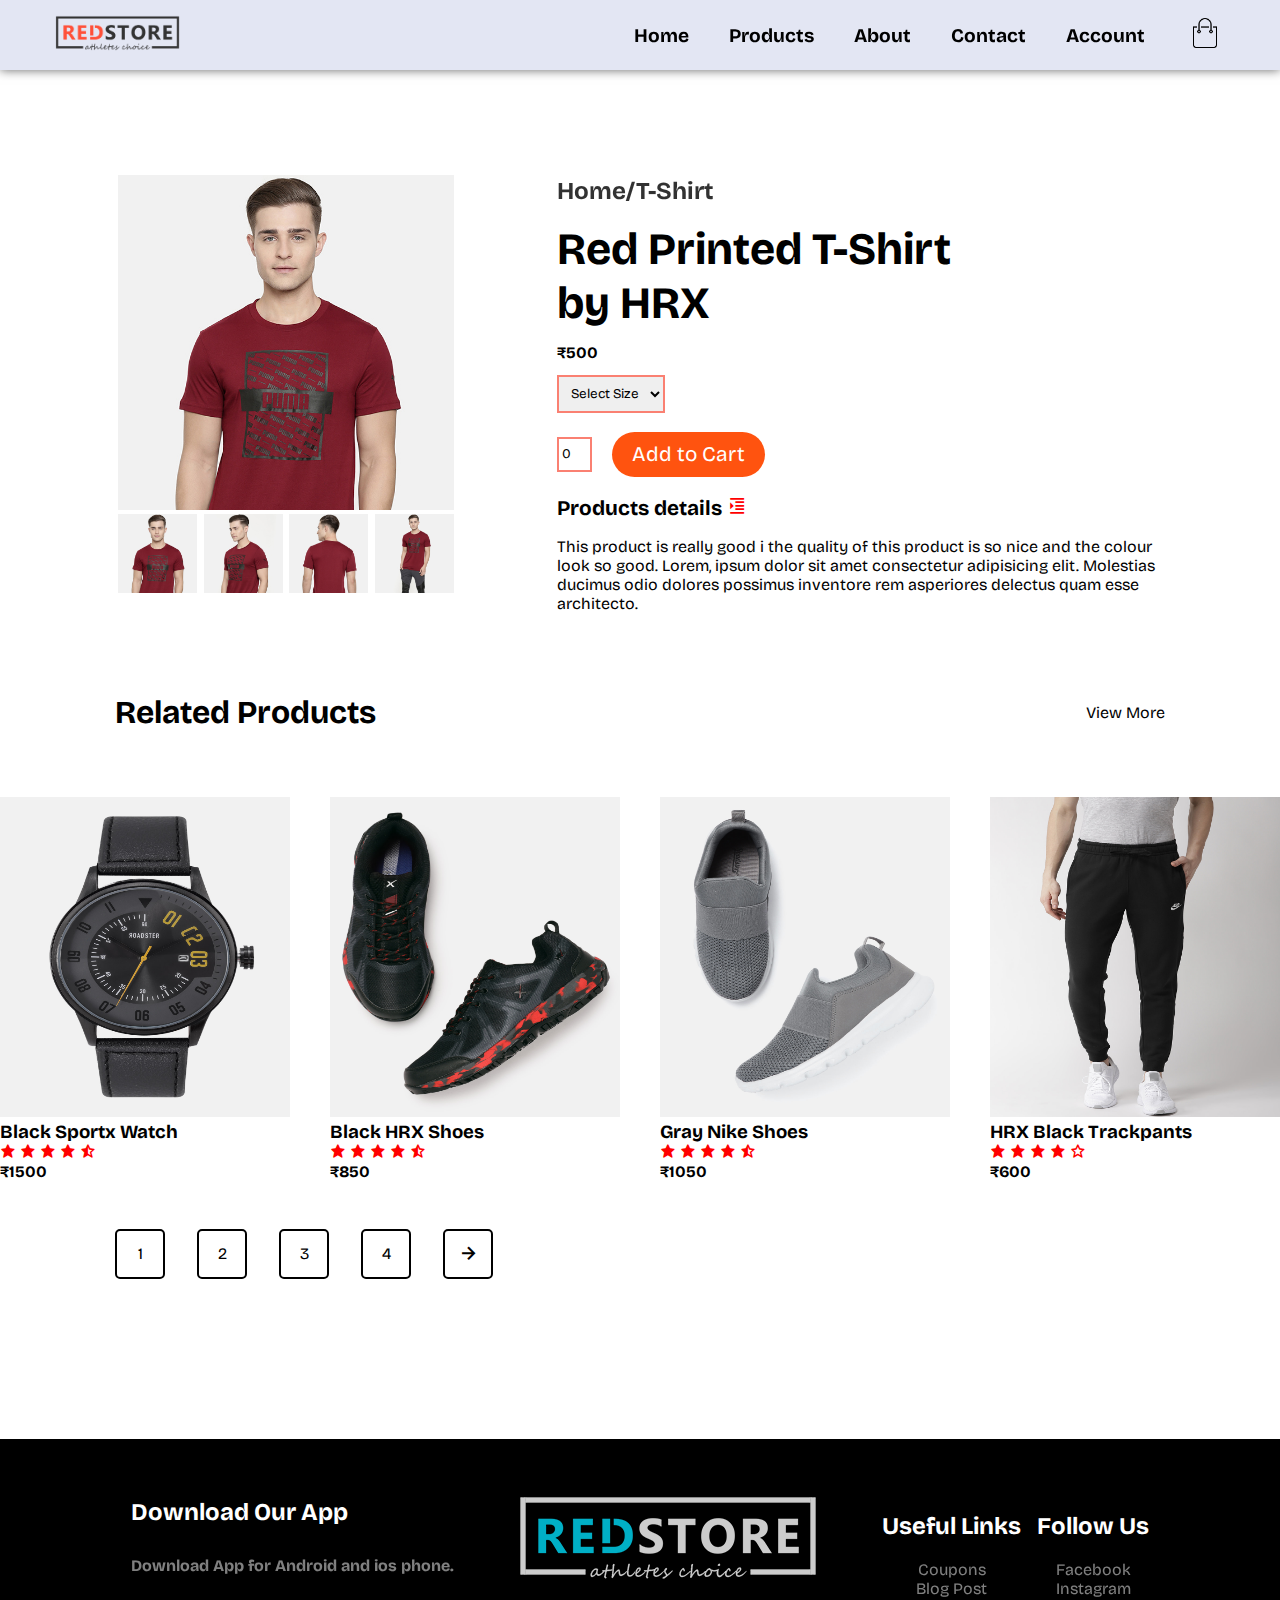
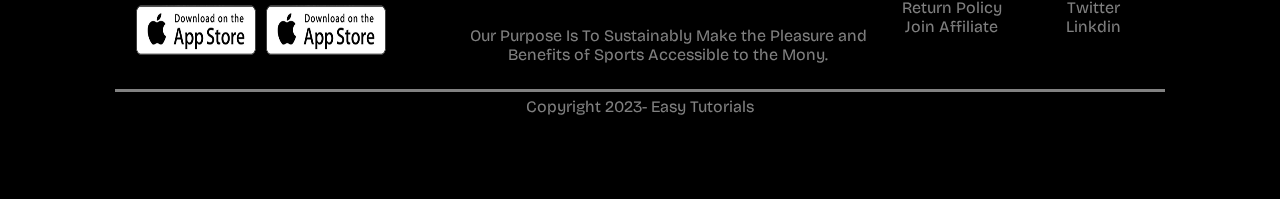
<file: productsdetail.html>
<!DOCTYPE html>
<html lang="en">
<head>
    <meta charset="UTF-8">
    <meta name="viewport" content="width=device-width, initial-scale=1.0">

    <title>All Products-Redstore</title>


    <!-- google font cdn -->
    <link rel="preconnect" href="https://fonts.gstatic.com" crossorigin>
    <link href="https://fonts.googleapis.com/css2?family=Baloo+2:wght@600&family=Bricolage+Grotesque:opsz,wght@10..48,600&display=swap" rel="stylesheet">

    <!-- my css file link  -->
    <link rel="stylesheet" href="style.css">

    <!-- icon cdn -->
    <link href='https://unpkg.com/boxicons@2.1.4/css/boxicons.min.css' rel='stylesheet'>
    <link rel="preconnect" href="https://fonts.googleapis.com">

    <!-- mobile css  -->
    <link rel="stylesheet" href="phone.css">
</head>
<body>
    <div class="main">
        <nav class="navbar">
            <div class="nav-img">
                <a href="index.html"><img src="./images/logo.png" alt="" width="125px"></a>
            </div>
            <div class="navigation">
                <ul id="menu-item">
                    <li><a href="index.html">Home</a></li>
                    <li><a href="" class="products">Products</a></li>
                    <li><a href="about.html">About</a></li>
                    <li><a href="">Contact</a></li>
                    <li><a href="Account.html">Account</a></li>  
                </ul>
                <a href="cart.html"><img src="images/cart.png" alt="" width="30px" height="30px"></a>
                <img src="images/menu.png" alt="" class="menu-icon" width="30px" height="30px" onclick="menutoggle()"> 

         

            </div>
            
   
           
        </nav>
    
       
        </section>
        <section class="page3">
           



            <!-- single products details  -->
            <div class="container-details">
                <div class="rowdetail">

                    <div class="coldetail">
                        <img src="./images/gallery-1.jpg" alt="" class="detailimg">
                        <div class="rowdetail-gallery">
                            <div class="coldetail1">
                                <img src="images/gallery-1.jpg" alt="" class="smallimg1">
                            </div>  
                            <div class="coldetail1">
                                <img src="images/gallery-2.jpg" alt="" class="smallimg2">
                            </div>  
                            <div class="coldetail1" >
                                <img src="images/gallery-3.jpg" alt="" class="smallimg3">
                            </div>  
                            <div class="coldetail1">
                                <img src="images/gallery-4.jpg" alt="" class="smallimg4">
                            </div>
                        </div>
    
                    </div>
                    <div class="coldetail-contain">
                        <h3>Home/T-Shirt</h3>
                        <h1>Red Printed T-Shirt<br>by HRX</h1>
                        <h1 class="primary-1">₹500</h1>
                        <select>
                            <option>
                                Select Size
                            </option>
                            <option>
                                XXL
                            </option> 
                            <option>
                                XL
                            </option> 
                            <option>
                                Large
                            </option> 
                            <option>
                                Medium
                            </option>
                            <option>
                                Small
                            </option>
    
    
                            
                        </select>
                        <div class="contain1">
                            <div class="contain-box1">
                             <input type="number" value="0" class="textboxinput">
                            </div>
                            <div class="contain-cart">
                               <a href="" class="btn" onclick="addtocart()">Add to Cart</a>
                            </div>
                        </div>
                        <h6>Products details <i class='bx bx-right-indent'></i></h6>
                        <p class="primary-para">This product is really good i the quality of this product is so nice and the colour look so good.
                            Lorem, ipsum dolor sit amet consectetur adipisicing elit. Molestias ducimus odio dolores possimus inventore rem asperiores delectus quam esse architecto.
                        </p>
                        
                        
                    </div>
                    
                </div>
    
    
    
    
    
    
    
    
    
                <!-- related product  -->
    
                <div class="row-related">
                    <div class="colrelated">
                        <h1>Related Products</h1>
                    </div>
                    <div class="view">
                        View More
                    </div>
                </div>
    

            </div>
















                 <!-- more products  -->
            <div class="page3-row">
              
                    
            </div>
            <div class="page3-row page5row2">
                <div class="page3-col">
                    <img src="./images/product-9.jpg" alt="" width="290px" height="320px">
                    <h3>Black Sportx Watch</h3>
                    <div class="page3-star">
                        <i class='bx bxs-star' ></i>
                        <i class='bx bxs-star' ></i>
                        <i class='bx bxs-star' ></i>
                        <i class='bx bxs-star' ></i>
                        <i class='bx bxs-star-half' ></i>
                    </div>
                    <h4>&#8377;1500</h4>

                </div> 
                <div class="page3-col">
                    <img src="./images/product-10.jpg" alt="" width="290px" height="320px">
                    <h3>Black HRX Shoes</h3>
                    <div class="page3-star">
                        <i class='bx bxs-star' ></i>
                        <i class='bx bxs-star' ></i>
                        <i class='bx bxs-star' ></i>
                        <i class='bx bxs-star' ></i>
                        <i class='bx bxs-star-half' ></i>
                    </div>
                    <h4>&#8377;850</h4>

                </div> 
                <div class="page3-col">
                    <img src="./images/product-11.jpg" alt="" width="290px" height="320px">
                    <h3>Gray Nike Shoes</h3>
                    <div class="page3-star">
                        <i class='bx bxs-star' ></i>
                        <i class='bx bxs-star' ></i>
                        <i class='bx bxs-star' ></i>
                        <i class='bx bxs-star' ></i>
                        <i class='bx bxs-star-half' ></i>
                    </div>
                    <h4>&#8377;1050</h4>

                </div> 
                <div class="page3-col">
                    <img src="./images/product-12.jpg" alt="" width="290px" height="320px">
                    <h3>HRX Black Trackpants</h3>
                    <div class="page3-star">
                        <i class='bx bxs-star' ></i>
                        <i class='bx bxs-star' ></i>
                        <i class='bx bxs-star' ></i>
                        <i class='bx bxs-star' ></i>
                        <i class='bx bx-star' ></i>
                    </div>
                    <h4>&#8377;600</h4>

                </div>
            </div>
            <div class="boxesproducts">
                <div class="row-1">
                    <div class="colbox1">1</div>
                    <div class="colbox1">2</div>
                    <div class="colbox1">3</div>
                    <div class="colbox1">4</div>
                    <div class="colbox1">  
                        <i class='bx bx-right-arrow-alt'></i>
    
                    </div>
                </div>
    
            </div>

            
        </section>    






           
   
        <div class="footer-container">
            <div class="footer">
                <div class="footer-row">
                    <div class="footer-col-1">
                        <h2>Download Our App</h2>
                        <h4>Download App for Android and ios phone.</h4>
                        <div class="foot-img">
                          
                            <img src="./images/app-store.png" alt="">
                            <img src="./images/app-store.png" alt="">
                        </div>

                    </div> 
                    <div class="footer-col-2">
                        <div class="foot2">
                            <img src="./images/logo.png" alt="">
                            <p>Our Purpose Is To Sustainably Make the Pleasure and <br>
                            Benefits of Sports Accessible to the Mony.</p>
                        </div>
                        
                    </div> 
                    <div class="footer-col-3">
                        <h2>Useful Links</h2>
                        <div class="foot-link">
                            <a href="">Coupons</a>
                            <a href="">Blog Post</a>
                            <a href="">Return Policy</a>
                            <a href="">Join Affiliate</a>
                            <a href=""></a>
                        </div>
                       
                        
                    </div> 
                    <div class="footer-col-3">
                        <h2>Follow Us</h2>
                        <div class="foot-link">
                            <a href="">Facebook</a>
                            <a href="">Instagram</a>
                            <a href="">Twitter</a>
                            <a href="">Linkdin</a>
                            
                        </div>
                   
                </div>
            </div>
            <p class="Copyright">Copyright 2023- Easy Tutorials</p>

        </div>

       
    </div>





    <script src="script.js"></script>
</body>
</html>
</file>
<file: style.css>
*{
    margin:0;
    padding:0;
    box-sizing:border-box;
    font-family:sans-serif;
    list-style: none;
    text-decoration: none;
    color: black;
    font-family: 'Baloo 2', cursive;
    font-family: 'Bricolage Grotesque', sans-serif;
 
    


    
}
html,body{
    width:100%;
    height:100%;
}
body::-webkit-scrollbar{
    display: block;
    z-index: -1;
  
    
  
} 
body::-webkit-scrollbar-thumb{
    background: #E3E6F3;
    width: 5%;
    height: 5%;
   
}
/* *************************loader css  ***********************/
.loader{
    width: 100%;
    background:#dbcbc9;
    z-index: 9999999999;
    display: flex;
    justify-content: center;
    align-items: center;
    height: 100vh;
    position: fixed;
}
.loader h1{
font-size: 5rem;
}



/* ************************menu-icon css *********************** */
.menu-icon{
    display: none;
}


/* *******************************navbar css *************************** */

.navbar{
    height: 50px;
    width: 100%;

    background: #E3E6F3;
    box-shadow: 0 0px 10px rgba(0, 0, 0, 0.6);
    display: flex;
  align-items: center;
  justify-content: space-between;
  padding: 35px;
  position: fixed;
  z-index: 999999999;

  

}
.navbar .nav-img img{
    margin-left: 20px;

}
.navbar ul{
    display: flex;
    justify-content: center;
    align-items: center;
    gap: 40px;
    margin-right: 20px;

}
.navbar ul li a{
    font-size: 1.2rem;
    transition: 1s all ease;
    font-weight: 700;
}
.navbar ul li a:hover,.active{
    color: #088178;

    
}
.navigation{
    display: flex;
    justify-content: center;
    align-items: center;
  
}
.navigation img{
   margin: 0 25px;
}



/* *******************************section css**************************** */
section{
    height: 100%;
    width: 100%;
    padding: 5rem 9% 5rem;
    overflow: hidden;

}


/* ********************************brand css *************************** */
.brand{
    overflow: hidden;
    width: 100%;
    height: 100vh;
    position: relative;
}
.brand1{
    display: flex;
    justify-content: center;
    align-items: center;
    margin-left: 122%;
}
.brand1 h1{
  margin-top: 105px;
  font-size:30vw;
  white-space: nowrap;
  /* color: rgba(248, 133, 11, 0.988); */
  color: #02043d;
}





/* ************************home section ************************* */
.home{
    background-color: white;
    display: flex;
    justify-content: center;
    align-items: center;
    gap: 20px; 
}
.home .col2 img{
    box-shadow: 0 0 1rem 0.1rem;
    width: 500px;
    height: 500px;
    border-radius: 10px;
    
}
.home .col1 h1{
   padding: 20px 0;
   font-size: 3em;

}
.home .col1 p{
   margin-bottom: 30px;
   font-size: 1em;
}
.home-box{
    display: flex;
    justify-content: start;
    align-items: center;
    /* border: 2px solid black; */
    width: 120px;
    padding: 15px 0px;
    border-radius: 5px;
    padding-left: 5px;
    background: rgb(167, 20, 220);
    color: white;
    transition: 1s all ease;
}
.home-box a,i{
  color: white;
  
}

.home-box:hover{
    background: rgba(220, 20, 60, 0.569);  
}



/* ******************************************page2********************** */

.page2-img{
    display: flex;
    justify-content: center;
    align-items: center;
   height: 85vh;    
}
.page2-col{
    margin: 0 30px;
    transition: 1s all ease;
    overflow: hidden;
}
.page2-col img{
   width: 300px;
   height: 300px;
   border-radius: 10px;
 
}
.page2-col:hover{
   scale: 1.1;
}





/* **********************page3********************************* */
.page3,.page4{
    position: relative;
    cursor: pointer;  
}
.page3 h2,.page4 h2{
    margin-bottom: 55px;
    position: relative;
    padding: 20px 0;
    text-align: center;
    font-size: 2.5rem;  
}
.page3 h2::after,.page4 h2::after{
    content: "";
    width: 10%;
    height: 100%;
    border-bottom: 5px solid salmon;
    position: absolute;
    top: 0;
    left: 45%;
    z-index: 1;

}
.page3-row{
    display: flex;
    justify-content: center;
    align-items: center;
}
.page3 .page3-col,.page4 .page3-col{
    margin: 0 20px;
    transition: 1s all ease;
}
.page3 .page3-star i,.page4 .page3-star i{
    color: red;
}
.page3-col:hover{
    scale: 1.1;
}


/* *******************************page4**************************** */
.page4{
    height: 155vh;
    width: 100%;
}
.page5row2{
    margin-top: 65px;
    /* position: relative; */
}



/* ******************************page6************************* */
.page6{
    position: relative;
}
.page6::before{
    content: "";
    position: absolute;
    top:140px;
    left: 0;
    width: 100%;
    height: 70vh;
    background: rgba(160, 155, 156, 0.32);
    z-index: -1;     
}
.page6-watch{
    display: flex;
    justify-content: center;
    align-items: center;
    margin: 120px 0;
    margin-left: 65px;    
}

.watch-content h5{
 
    font-size: 1rem;
    margin-bottom: 5px;
}
.watch-content h1{
 
    font-size: 3rem;
    margin-bottom: 10px;
}
.watch-content p{
 
    font-size: 1rem;
    margin-bottom: 25px;
}
.page6-box a{
  margin-left: 15px;

}


/* *************************page7******************************* */
.page7{
    position: relative;
    
    width: 100%;
    height: 130vh;
}

.services{
    display: flex;
    justify-content: center;
    align-items: center;
    position: relative;
}
.services-box{
    background: white;
    width: 400px;
    height: 400px;
    margin: 100px 30px;
    border: 2px solid black;
    transition: 1s all ease;
}
.services-box:hover{
   scale: 0.9;
   cursor: pointer;    
}
.page7-left{
   text-align: center;
   margin-top: 80px;  
    
}
.services-box i{
    color: orange;
    font-size: 25px;
    scale: 1.1;
    margin-bottom: 10px;
}
.services-box p{
    font-size: 0.9rem;  
    padding: 20px 5px;
}
.services-box img{
    width: 50px;
    height: 50px; 
    border-radius: 100px;
    margin-bottom: 10px;
}
.services-box h5{
    font-size: 0.9rem;
    margin-bottom: 10px;
}



/* ************************company css********************* */
.company{
    display: flex;
    justify-content: center;
    align-items: center;
    margin-top: 30px;
   
}
.company-1{
    margin: 0 25px;
}
.company-1 img{
 filter: grayscale(100%);
 cursor: pointer;

}
.company-1 img:hover{
 filter: grayscale(0%);

}


/* ******************footer css********************* */
.footer-container{
    background: #000;
    width: 100%;
    height: 40vh;
    padding: 0rem 9% 5rem;
    
    

   
}
.footer-row{
    display: flex;
    align-items: center;
    justify-content: space-evenly;
    border-bottom: 3px solid rgba(255, 255, 255, 0.504);
    padding-bottom: 25px;
    

    
   
    
}
.footer-col-1 img{
    width: 130px;
    height: 50px;
   padding: 0 5px;
    color: black;
}
.footer-col-1 h2{
    color: #fff;
    margin-top: 50px;
}
.footer-col-1 h4{
    color: #fff;
    margin: 30px 0;
    opacity: 0.5;
}
.footer-col-2 .foot2{
    display: flex;
    justify-content: center;
    align-items: center;
    flex-direction: column;

}

.footer-col-2 img{
    filter: invert(100%);
    margin-top: 55px;
}
.footer-col-2 .foot2 p{
    text-align: center;
    color: white;
    margin-top: 45px;
    opacity: 0.5; 
}
.footer-col-3{
    display: flex;
    justify-content: center;
    align-items: center;
    flex-direction: column;
    gap: 20px;
    margin-top: 25px;
}
.footer-col-3 .foot-link{
    display: flex;
    justify-content: center;
    align-items: center;
    flex-direction: column;
    opacity: .5;
  
}
.footer-col-3 .foot-link a{
    color: white;

}

.footer-col-3 h2{
    color: white;
    margin-top: 20px;

}
.Copyright{
    text-align: center;
    color: white;
    margin-top: 5px;
    opacity: 0.5;
}
















/* ***************************all products css***************************  */

.allproducts{
    display: flex;
    justify-content: space-between;
    align-items: center;
    margin: 4rem 0rem;
}
.allproducts .all h1{
    font-size: 3rem;

}
select{
    border: 2px solid salmon;
    padding:0.5rem;
}
select:focus{
    outline: none;
}
.boxesproducts{
   margin-top: 3rem;
}
.row-1{
    display: flex;
    gap: 2rem;
    padding-bottom: 5rem;
    text-align: center;
    align-items: center;
}
.colbox1{
    width: 50px;
    height: 50px;
    border: 2px solid black;
    display: flex;
    justify-content: center;
    align-items: center;
    border-radius: 5px;
    transition: 1s all ease;
    cursor: pointer;
}

.colbox1 i{
    font-size: 1.5rem;
    color: #000;
}
.colbox1:hover{
    background: rgba(220, 20, 60, 0.643);
    border: 1px solid salmon;   
}
.page3product{
    margin-bottom: 5rem;
}










/* *****************************products details css***************************** */
.rowdetail{
    display: flex;
    justify-content: center;
    align-items: center;
    gap: 100px;
    margin: 3rem 0;
}
.coldetail-contain h3{
    opacity: 0.8;
    margin-bottom: 1rem;
}
.coldetail-contain{
    padding-top: 3rem;
}
.coldetail-contain h1{
    font-size: 2.8rem;
    /* margin: 1rem 0; */
  
}
.coldetail-contain .primary-1{
    font-size: 1rem;
    margin: 0.8rem 0; 
}

.contain1{
    display: flex;
    margin: 1.5rem 0;
    justify-content: start;
    align-items: center;
    gap: 20px;

}
.contain1 .contain-box1 input{
    width: 35px;
    height: 35px;
    text-align: center;
    border: 2px solid salmon;

}
.contain1 .contain-box1 input:focus{
    outline: none;
}
.btn{
    padding: 10px 20px;
    border-radius: 100px;
    border: none;
    background-color: rgba(255, 72, 0, 0.94);
    color: white;
}
.btn:hover{
    background: rgba(10, 31, 122, 0.668);
    color:white;
}

.coldetail-contain h6{
    font-size: 1.3rem;
    margin-bottom: 1rem;
}
.coldetail-contain {
    font-size: 1.3rem;
    margin-bottom: 2rem;
}
.coldetail-contain h6 i{
    color:red;
   
}
.coldetail-contain .primary-para{
    font-size: 1rem;
}






.coldetail{
    width: 100%;
}

.rowdetail-gallery{
    display: flex;
    justify-content: space-between;
    align-items: center;
    width: 100%
   

    
}
.coldetail img{
    width: 100%;

    flex-basis: 24%;
    padding: 0 0.2rem;
 

}
.coldetail .detailimg{
    width: 100%;
   
}



/* *********************************related css***************************************  */
.row-related{
    display: flex;
    justify-content: space-between;
    align-items: center;
}
.row-related h1{
    font-size: 2rem;
}











/* ******************************cart css ******************************** */

.cart-row,.cart-row1{
    display: flex;
    justify-content: space-between;
    align-items: center;
    margin-top: 25px;
}
.cart-row1{
    background-color: salmon;
    width: 100%;
    height: 50px;
    padding: 0 1rem;

}
.colcart h2{
    color: white;
    opacity: 0.8;
}


.cart-col {
    display: flex;
    justify-content: center;
    align-items: center;
    gap: 15px;
}


.cart-row .input-cart{
    display: block;
    margin-right: 200px;

}
.cart-row .input-cart input{
    width: 50px;
    height: 50px;
    text-align: center;
    border: 1px solid salmon;
    border-radius: 5px;
    
}
.cart-row .input-cart input:focus{
    outline: none;
    
}


.cartcontain h4,h5,h6{
   margin: 10px 0;
}
.cartcontain h6{
  color: red;
  font-size: 0.9rem
}



.line-cart{
    border-top:4px solid salmon;
    width: 35%;
    padding: 5px 0;
    margin-top: 5px;
    float: right;
}
.line-row{
    display: flex;
    justify-content: space-between;
    align-items: center;
    margin: 10px 0;
}

.linebox{
    display: flex;
   
    text-align: center;
    align-items: center;
    margin: 5px 0;
    padding: 10px 20px;
  
    border-radius: 5px;
 
    background: rgba(236, 30, 8, 0.834);
 
    transition: 1s all ease;
    float: right;
    border-radius: 100px;
}
.linebox a,i{
  color: white;
  
}

.linebox:hover{
    background: rgba(115, 14, 222, 0.823);  
}














/************************************* account section********************************  */

.rowaccount{
    display: flex;
    justify-content:space-around;
    align-items: center;
    width: 100%;
    
  
}
.col1account img{
    width: 500px;
    height: 500px;
}
.col2account{
    width: 20rem;
    height: 20rem;
    background-color: white;
    box-shadow: 0 0.1rem 1rem 0.1rem;
    position: relative;
    overflow: hidden;
}
.rowlogin{
    display: flex;
    justify-content: center;
    align-items: center;
    margin: 25px 0px;
    gap: 25px;
    cursor: pointer;

    
}

.formlogin{
    display: flex;
    justify-content: center;
    align-items: center;
    position: absolute;
    gap: 95px;
    transform: translateX(8%);
}
.formlogin form{
    display: flex;
    justify-content: center;
    align-items: center;
    flex-direction: column;
    margin-top: 29px;
    

}

.formlogin input{
    padding: 5px 40px;
    margin: 5px 0;
    text-align: center;
    border: 2px solid rgb(193, 181, 181);
    border-radius: 50px;
}
.formlogin input:focus{
 outline: none;
}
.formlogin  .btn{
    margin-top: 10px;
    padding: 5px 105px;
    cursor: pointer;
    background-color: rgb(248, 167, 15);
    color: white;
    border: none;
    border-radius: 5px;
    font-size: 1rem;

}
.formlogin a{
    font-size: 1rem;
    margin-top: 25px;

}
.formloginbox,.formloginbox1{
    transition: 1s all ease;
}







/* about css  */

.row-about{
    display: flex;
    justify-content: center;
    align-items: center;
    margin-top: 105px;
}
.col1about{
    padding: 0 15px;
}
.col1about img{
    width: 400px;
    height: 400px;
    box-shadow: 0 0 1rem rgba(35, 23, 4, 0.832);
}
.col1about h2{
    margin: 25px 0;
    font-size: 4rem;
}
.col1about p{
    margin: 25px 0;
    font-size: 1rem;
   line-height: 1.5rem;
   
}
.col1about span{
color: rgb(255, 64, 0);
}


















.foot-img {
    display: flex;
}


/* .coldetail1 img{
    width: 5em;
    height: 5em;
    scale: 1;
} */
</file>
<file: phone.css>
/* phone css  */

@media only screen and (max-width:950px) {
    /* body{
        width: 100%;
        width: 100%;
    } */
    .home{ 
        width: 100%;
        gap: 10px;
    }
    .home .col2{
        scale: 0.8;
    }
    .home .col1 p{
      
       padding: 0 155px;
       line-height: 1.1rem;
    }
    
   
    
    
  








    /* *************************for menu  ************************/
    .navbar ul{
       
        display: flex;
        justify-content: center;
        align-items: center;
        gap: 15px;
        position: absolute;
        flex-direction: column;
        top: 70px;
        left: 0px;
        width: 100%;
        overflow: hidden;
        transition: max-height 0.5s;
  
    }
    .navbar ul li{
        display: block;
        margin-left: 75vw;
    }

     .navbar{
        padding: 35px 5px;
        width: 100%;

     }
     .menu-icon{
        display: block;
        cursor: pointer;
     }



     /* *******************for brand css ****************** */
     .brand{
        display: none;
     }
     










    /* **************************for home**************************  */

    .home{
    
        display: flex;
        justify-content: center;
        align-items: center;
        flex-wrap: wrap;
        padding-top: 30%; 
    }
    .home .col1{
        text-align: center;
    }
    .home .col1 h1{
        padding: 20px 0;
        font-size: 2rem;
     
     }
     .home .col1 p{
        margin-bottom: 20px;
        font-size: 0.9rem;

     }
     .home-box{
        display: flex;
        justify-content: center;
        align-items: center;
        /* border: 2px solid black; */
        width: 120px;
        padding: 15px 0px;
        border-radius: 5px;
        padding-left: 5px;
        background: rgb(167, 20, 220);
        color: white;
        transition: 1s all ease;
        margin: 0 230px; 
    }
    .home .col2 img{
        width:350px;
        height: 350px;

    }









    /* ***************************page-2 css ************************ */
    
    .page2-img{
            display: flex;
            justify-content: center;
            align-items: center;
           height: 100%;
           flex-wrap: wrap;
           padding: 30px 0;
           width: 100%;
        
        
          
            
    }
    .page2-col img{
        width: 200px;
        height: 200px;
        border-radius: 10px;
      
     }
    section{
        height: 100%;
        width: 100%;
       
        overflow: hidden;
    
    }
    .page2-col{
        width: 200px;
        height:230px;
        padding: 10px 0;

       
       
    }













    /* ****************************page-3 css ******************************* */

    .page3 h2,.page4 h2{
        font-size: 2.2rem;
    }
    .page3-row{
        display: flex;
        justify-content: center;
        align-items: center;
        flex-wrap: wrap;
        gap: 23px;
         
         
    }
    .page3,.page4{
      
        position: relative;
        cursor: pointer;
        height: 100%;
        width: 100%;
      
    }
    .page3 h2::after,.page4 h2::after{
        content: "";
        width: 30%;
        height: 100%;
        border-bottom: 5px solid salmon;
        position: absolute;
        top: 0;
        left: 35%;
        z-index: 1;
    
    }



    .page3-col h4{
        float: left;
    }





   /* ***************************page6 css ************************************ */

    .page6::before{
        content: "";
        position: absolute;
        top:140px;
        left: 0;
        width: 100%;
        height: 100%;
      
        z-index: -1;
    
    
      
        
    }

    .page6{
        width: 100%;
        height: 100%;
       

    }

    .page6-watch{
        display: flex;
        justify-content: center;
        align-items: center;
        margin: 0px 0;
        margin-left: 15px;
        flex-wrap: wrap;
       
       
        
    }
    .page6-watch .watch-img img{
        width: 200px;
        height: 200px;


    }
    .watch-content h1,p,h5{
        text-align: center;

    }
    .watch-content p{
        padding: 0px 22%;
        font-size: 0.7rem;
        font-family: sans-serif;
      
    }

    .page6::before{
        content: "";
        position: absolute;
        top:70px;
        left: 0;
        width: 100%;
        height: 70vh;
        background: rgba(160, 155, 156, 0.32);
        z-index: -1;     
    }














  /******************************* page 7 css ************************************* */

    .page7{
        position: relative;

        width: 100%;
        height: 100%;
        margin-top: 0%;
    
    
    }
    .services{
        display: flex;
        justify-content: center;
        align-items: center;
        position: relative;
        flex-wrap: wrap;
       
    
    }
    .services-box{
   
     
        background: white;
      
        width: 400px;
        height: 400px;
        margin: 25px 15px;
        transition: 1s all ease;
    }
 



    /* ***********************company css ************************** */


    .company{
        display: flex;
        justify-content: center;
        align-items: center;
        margin-top: 20px;
        flex-wrap: wrap;
        width: 100%;
       
    }
    .company-1 img{
        scale: 0.7;
    }







  /* **********************************footer css ************************************************* */


    .footer-container{
        background: #000;
        width: 100%;
        height: 100%;
        padding: 0rem 9% 5rem;
        
        
    
       
    }
    .footer-row{
        display: flex;
        align-items: center;
        justify-content: space-evenly;
        border-bottom: 3px solid rgba(255, 255, 255, 0.504);
        padding-bottom: 25px;
        flex-wrap: wrap;
        width: 100%;
    
        
       
        
    }
    .footer-col-1 img,h2,h4{
        text-align: center;
      
    }
    .footer-col-1 img{
        margin: 0 12px;
    }



















    /* *********************product details ********************* */

   .rowdetail{
    display: flex;
    justify-content: center;
    align-items: center;
    gap: 0px;
    margin: 3rem 0;
    flex-wrap: wrap;
   }
   .row-related h1{
    font-size: 1.5rem;
}
.allproducts .all h1 {
    font-size: 1.5rem;
}
select{
scale: 0.9;
}



/* **************************account**************************  */
.rowaccount{
    display: flex;
    justify-content:space-around;
    align-items: center;
    flex-wrap: wrap;
    gap: 65px;
    
  
}


select option{
    font-size: 0.5rem;
    
}


/* about css  */
.row-about{
    flex-wrap: wrap;
    gap: 50px;
}
.col1about{
    padding:5px;
}
.col1about .btn{
margin-left: 40%;
}
.col1about img{
    box-shadow: 0 0 1rem rgba(35, 23, 4, 0.832);
}
.col1about h2{
    font-size: 3.1rem;
}
.col1about p{
    margin: 25px 0;
    font-size: 1rem;
   line-height: 1.5rem;
   
}
.col1about span{
color: rgb(255, 64, 0);
}













    
    
    
}















/* **********************************about*************************** */

.row-about{
 
    margin-top: 50px;
}
.col1about img{
   
    width: 300px;
    height: 300px;
}
.col1about button.btn{
    margin-left: 5em;
}




/* *************************account*********************** */
.col1account img{
    width: 25em;
    height: 25em;
}
.rowaccount{
    margin-top: 30px;
   gap: 50px;
  
}

.rowlogin{
    display: flex;
    justify-content: center;
    align-items: center;
    margin: 25px 0px;
    gap: 25px;
    cursor: pointer;

    
}

.formlogin{
    
    gap: 10%;
    transform: translateX(8%);
}

form.formloginbox {
    margin-left:8%;
}








/* cart css  */


.colcart h2{
    font-size: 1rem;
}


.cart-col {
     flex-direction: column;
    gap: 0px;
}
.cart-col img{
    scale: 0.7;
}


.cart-row .input-cart{
    display: block;
    margin-right: 0px;

}
.cart-row .input-cart input{
    margin-right: 1.9rem;
    margin-bottom: 3rem;
    
}
.amount-cart h1{
    margin-bottom: 3rem;
}



.cartcontain h4,h5,h6{
   margin: 3px 0;
   font-size: 0.7rem;
}
.cartcontain h6{
  color: red;
  font-size: 0.7rem;
  margin-left: 2rem;
}


.linebox a{
   font-size: 0.4rem;
   scale: 1;
}
.linebox i{
    font-size: 0.7rem;
    margin-bottom: 0.1rem;
}
.linebox{
    scale: 1;
}
 





.col1about button.new{
    margin-left: 1em;
}
</file>
